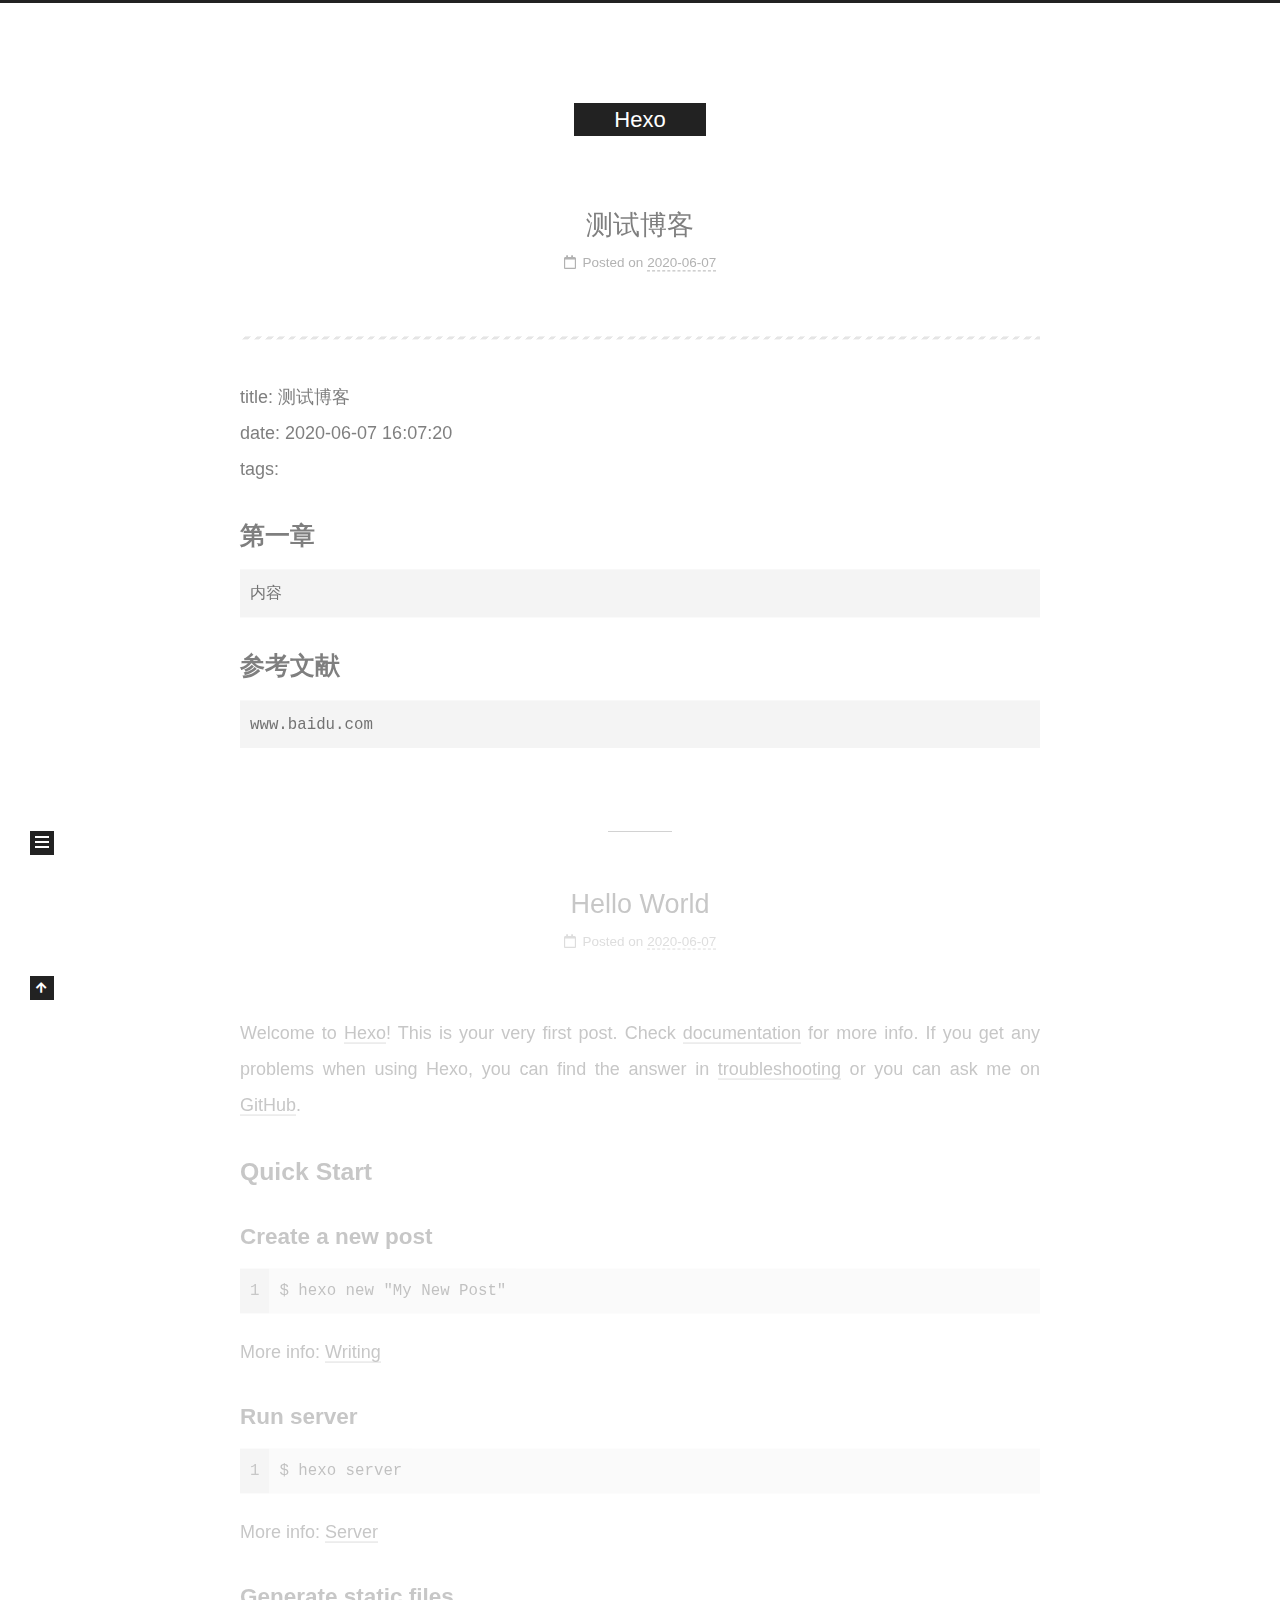
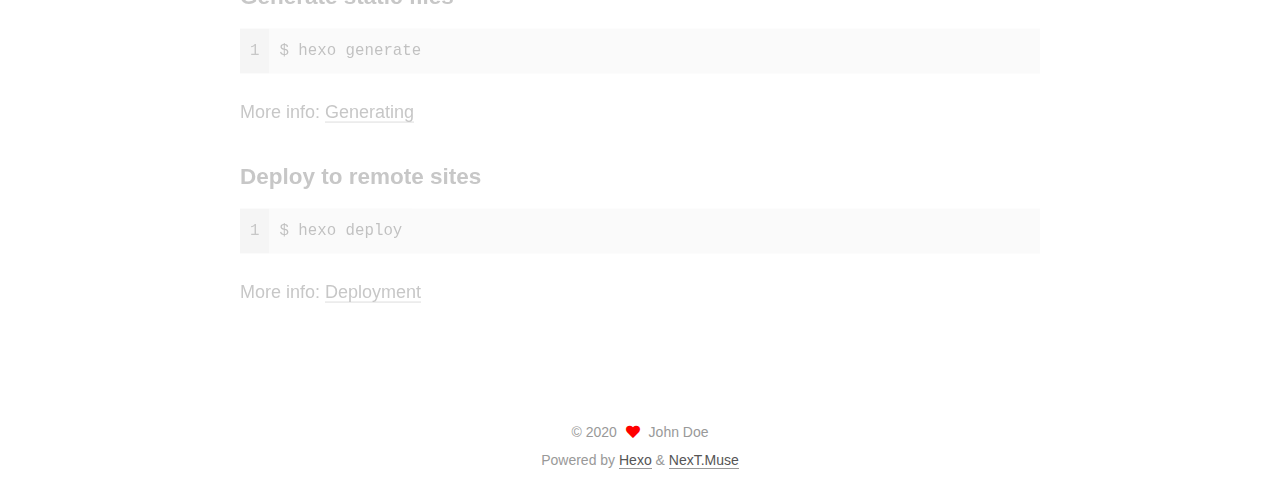
<file: index.html>
<!DOCTYPE html>
<html lang="en">
<head>
  <meta charset="UTF-8">
<meta name="viewport" content="width=device-width, initial-scale=1, maximum-scale=2">
<meta name="theme-color" content="#222">
<meta name="generator" content="Hexo 4.2.1">
  <link rel="apple-touch-icon" sizes="180x180" href="/images/apple-touch-icon-next.png">
  <link rel="icon" type="image/png" sizes="32x32" href="/images/favicon-32x32-next.png">
  <link rel="icon" type="image/png" sizes="16x16" href="/images/favicon-16x16-next.png">
  <link rel="mask-icon" href="/images/logo.svg" color="#222">

<link rel="stylesheet" href="/css/main.css">


<link rel="stylesheet" href="/lib/font-awesome/css/all.min.css">

<script id="hexo-configurations">
    var NexT = window.NexT || {};
    var CONFIG = {"hostname":"yoursite.com","root":"/","scheme":"Muse","version":"8.0.0-rc.3","exturl":false,"sidebar":{"position":"left","display":"post","padding":18,"offset":12,"onmobile":false},"copycode":{"enable":false,"show_result":false,"style":null},"back2top":{"enable":true,"sidebar":false,"scrollpercent":false},"bookmark":{"enable":false,"color":"#222","save":"auto"},"fancybox":false,"mediumzoom":false,"lazyload":false,"pangu":false,"comments":{"style":"tabs","active":null,"storage":true,"lazyload":false,"nav":null},"algolia":{"hits":{"per_page":10},"labels":{"input_placeholder":"Search for Posts","hits_empty":"We didn't find any results for the search: ${query}","hits_stats":"${hits} results found in ${time} ms"}},"localsearch":{"enable":false,"trigger":"auto","top_n_per_article":1,"unescape":false,"preload":false},"motion":{"enable":true,"async":false,"transition":{"post_block":"fadeIn","post_header":"slideDownIn","post_body":"slideDownIn","coll_header":"slideLeftIn","sidebar":"slideUpIn"}}};
  </script>

  <meta property="og:type" content="website">
<meta property="og:title" content="Hexo">
<meta property="og:url" content="http://yoursite.com/index.html">
<meta property="og:site_name" content="Hexo">
<meta property="og:locale" content="en_US">
<meta property="article:author" content="John Doe">
<meta name="twitter:card" content="summary">

<link rel="canonical" href="http://yoursite.com/">


<script id="page-configurations">
  // https://hexo.io/docs/variables.html
  CONFIG.page = {
    sidebar: "",
    isHome : true,
    isPost : false,
    lang   : 'en'
  };
</script>

  <title>Hexo</title>
  






  <noscript>
  <style>
  .use-motion .brand,
  .use-motion .menu-item,
  .sidebar-inner,
  .use-motion .post-block,
  .use-motion .pagination,
  .use-motion .comments,
  .use-motion .post-header,
  .use-motion .post-body,
  .use-motion .collection-header { opacity: initial; }

  .use-motion .site-title,
  .use-motion .site-subtitle {
    opacity: initial;
    top: initial;
  }

  .use-motion .logo-line-before i { left: initial; }
  .use-motion .logo-line-after i { right: initial; }
  </style>
</noscript>

</head>

<body itemscope itemtype="http://schema.org/WebPage">
  <div class="container use-motion">
    <div class="headband"></div>

    <header class="header" itemscope itemtype="http://schema.org/WPHeader">
      <div class="header-inner"><div class="site-brand-container">
  <div class="site-nav-toggle">
    <div class="toggle" aria-label="Toggle navigation bar">
    </div>
  </div>

  <div class="site-meta">

    <a href="/" class="brand" rel="start">
      <span class="logo-line-before"><i></i></span>
      <h1 class="site-title">Hexo</h1>
      <span class="logo-line-after"><i></i></span>
    </a>
  </div>

  <div class="site-nav-right">
    <div class="toggle popup-trigger">
    </div>
  </div>
</div>







</div>
    </header>

    
  <div class="back-to-top">
    <i class="fa fa-arrow-up"></i>
    <span>0%</span>
  </div>


    <main class="main">
      <div class="main-inner">
        <div class="content-wrap">
          

          <div class="content index posts-expand">
            
      
  
  
  <article itemscope itemtype="http://schema.org/Article" class="post-block" lang="en">
    <link itemprop="mainEntityOfPage" href="http://yoursite.com/2020/06/07/%E6%B5%8B%E8%AF%95%E5%8D%9A%E5%AE%A2/">

    <span hidden itemprop="author" itemscope itemtype="http://schema.org/Person">
      <meta itemprop="image" content="/images/avatar.gif">
      <meta itemprop="name" content="John Doe">
      <meta itemprop="description" content="">
    </span>

    <span hidden itemprop="publisher" itemscope itemtype="http://schema.org/Organization">
      <meta itemprop="name" content="Hexo">
    </span>
      <header class="post-header">
        <h2 class="post-title" itemprop="name headline">
          
            <a href="/2020/06/07/%E6%B5%8B%E8%AF%95%E5%8D%9A%E5%AE%A2/" class="post-title-link" itemprop="url">测试博客</a>
        </h2>

        <div class="post-meta">
            <span class="post-meta-item">
              <span class="post-meta-item-icon">
                <i class="far fa-calendar"></i>
              </span>
              <span class="post-meta-item-text">Posted on</span>

              <time title="Created: 2020-06-07 16:13:37" itemprop="dateCreated datePublished" datetime="2020-06-07T16:13:37+08:00">2020-06-07</time>
            </span>

          

        </div>
      </header>

    
    
    
    <div class="post-body" itemprop="articleBody">

      
          <hr>
<p>title: 测试博客<br>date: 2020-06-07 16:07:20<br>tags:</p>
<h2 id="第一章"><a href="#第一章" class="headerlink" title="第一章"></a>第一章</h2><pre><code>内容</code></pre><h2 id="参考文献"><a href="#参考文献" class="headerlink" title="参考文献"></a>参考文献</h2><pre><code>www.baidu.com</code></pre>
      
    </div>

    
    
    
      <footer class="post-footer">
        <div class="post-eof"></div>
      </footer>
  </article>
  
  
  

      
  
  
  <article itemscope itemtype="http://schema.org/Article" class="post-block" lang="en">
    <link itemprop="mainEntityOfPage" href="http://yoursite.com/2020/06/07/hello-world/">

    <span hidden itemprop="author" itemscope itemtype="http://schema.org/Person">
      <meta itemprop="image" content="/images/avatar.gif">
      <meta itemprop="name" content="John Doe">
      <meta itemprop="description" content="">
    </span>

    <span hidden itemprop="publisher" itemscope itemtype="http://schema.org/Organization">
      <meta itemprop="name" content="Hexo">
    </span>
      <header class="post-header">
        <h2 class="post-title" itemprop="name headline">
          
            <a href="/2020/06/07/hello-world/" class="post-title-link" itemprop="url">Hello World</a>
        </h2>

        <div class="post-meta">
            <span class="post-meta-item">
              <span class="post-meta-item-icon">
                <i class="far fa-calendar"></i>
              </span>
              <span class="post-meta-item-text">Posted on</span>

              <time title="Created: 2020-06-07 15:58:55" itemprop="dateCreated datePublished" datetime="2020-06-07T15:58:55+08:00">2020-06-07</time>
            </span>

          

        </div>
      </header>

    
    
    
    <div class="post-body" itemprop="articleBody">

      
          <p>Welcome to <a href="https://hexo.io/" target="_blank" rel="noopener">Hexo</a>! This is your very first post. Check <a href="https://hexo.io/docs/" target="_blank" rel="noopener">documentation</a> for more info. If you get any problems when using Hexo, you can find the answer in <a href="https://hexo.io/docs/troubleshooting.html" target="_blank" rel="noopener">troubleshooting</a> or you can ask me on <a href="https://github.com/hexojs/hexo/issues" target="_blank" rel="noopener">GitHub</a>.</p>
<h2 id="Quick-Start"><a href="#Quick-Start" class="headerlink" title="Quick Start"></a>Quick Start</h2><h3 id="Create-a-new-post"><a href="#Create-a-new-post" class="headerlink" title="Create a new post"></a>Create a new post</h3><figure class="highlight bash"><table><tr><td class="gutter"><pre><span class="line">1</span><br></pre></td><td class="code"><pre><span class="line">$ hexo new <span class="string">"My New Post"</span></span><br></pre></td></tr></table></figure>

<p>More info: <a href="https://hexo.io/docs/writing.html" target="_blank" rel="noopener">Writing</a></p>
<h3 id="Run-server"><a href="#Run-server" class="headerlink" title="Run server"></a>Run server</h3><figure class="highlight bash"><table><tr><td class="gutter"><pre><span class="line">1</span><br></pre></td><td class="code"><pre><span class="line">$ hexo server</span><br></pre></td></tr></table></figure>

<p>More info: <a href="https://hexo.io/docs/server.html" target="_blank" rel="noopener">Server</a></p>
<h3 id="Generate-static-files"><a href="#Generate-static-files" class="headerlink" title="Generate static files"></a>Generate static files</h3><figure class="highlight bash"><table><tr><td class="gutter"><pre><span class="line">1</span><br></pre></td><td class="code"><pre><span class="line">$ hexo generate</span><br></pre></td></tr></table></figure>

<p>More info: <a href="https://hexo.io/docs/generating.html" target="_blank" rel="noopener">Generating</a></p>
<h3 id="Deploy-to-remote-sites"><a href="#Deploy-to-remote-sites" class="headerlink" title="Deploy to remote sites"></a>Deploy to remote sites</h3><figure class="highlight bash"><table><tr><td class="gutter"><pre><span class="line">1</span><br></pre></td><td class="code"><pre><span class="line">$ hexo deploy</span><br></pre></td></tr></table></figure>

<p>More info: <a href="https://hexo.io/docs/one-command-deployment.html" target="_blank" rel="noopener">Deployment</a></p>

      
    </div>

    
    
    
      <footer class="post-footer">
        <div class="post-eof"></div>
      </footer>
  </article>
  
  
  


  



          </div>
          

<script>
  window.addEventListener('tabs:register', () => {
    let { activeClass } = CONFIG.comments;
    if (CONFIG.comments.storage) {
      activeClass = localStorage.getItem('comments_active') || activeClass;
    }
    if (activeClass) {
      let activeTab = document.querySelector(`a[href="#comment-${activeClass}"]`);
      if (activeTab) {
        activeTab.click();
      }
    }
  });
  if (CONFIG.comments.storage) {
    window.addEventListener('tabs:click', event => {
      if (!event.target.matches('.tabs-comment .tab-content .tab-pane')) return;
      let commentClass = event.target.classList[1];
      localStorage.setItem('comments_active', commentClass);
    });
  }
</script>

        </div>
          
  
  <div class="toggle sidebar-toggle">
    <span class="toggle-line toggle-line-first"></span>
    <span class="toggle-line toggle-line-middle"></span>
    <span class="toggle-line toggle-line-last"></span>
  </div>

  <aside class="sidebar">
    <div class="sidebar-inner">

      <ul class="sidebar-nav motion-element">
        <li class="sidebar-nav-toc">
          Table of Contents
        </li>
        <li class="sidebar-nav-overview">
          Overview
        </li>
      </ul>

      <!--noindex-->
      <div class="post-toc-wrap sidebar-panel">
      </div>
      <!--/noindex-->

      <div class="site-overview-wrap sidebar-panel">
        <div class="site-author motion-element" itemprop="author" itemscope itemtype="http://schema.org/Person">
  <p class="site-author-name" itemprop="name">John Doe</p>
  <div class="site-description" itemprop="description"></div>
</div>
<div class="site-state-wrap motion-element">
  <nav class="site-state">
      <div class="site-state-item site-state-posts">
          <a href="/archives">
          <span class="site-state-item-count">2</span>
          <span class="site-state-item-name">posts</span>
        </a>
      </div>
  </nav>
</div>



      </div>

    </div>
  </aside>
  <div id="sidebar-dimmer"></div>


      </div>
    </main>

    <footer class="footer">
      <div class="footer-inner">
        

        

<div class="copyright">
  
  &copy; 
  <span itemprop="copyrightYear">2020</span>
  <span class="with-love">
    <i class="fa fa-heart"></i>
  </span>
  <span class="author" itemprop="copyrightHolder">John Doe</span>
</div>
  <div class="powered-by">Powered by <a href="https://hexo.io/" class="theme-link" rel="noopener" target="_blank">Hexo</a> & <a href="https://theme-next.js.org/muse/" class="theme-link" rel="noopener" target="_blank">NexT.Muse</a>
  </div>

        








      </div>
    </footer>
  </div>

  
  <script src="/lib/anime.min.js"></script>
  <script src="/lib/velocity/velocity.min.js"></script>
  <script src="/lib/velocity/velocity.ui.min.js"></script>

<script src="/js/utils.js"></script>

<script src="/js/motion.js"></script>


<script src="/js/schemes/muse.js"></script>


<script src="/js/next-boot.js"></script>




  















  

  

</body>
</html>
</file>
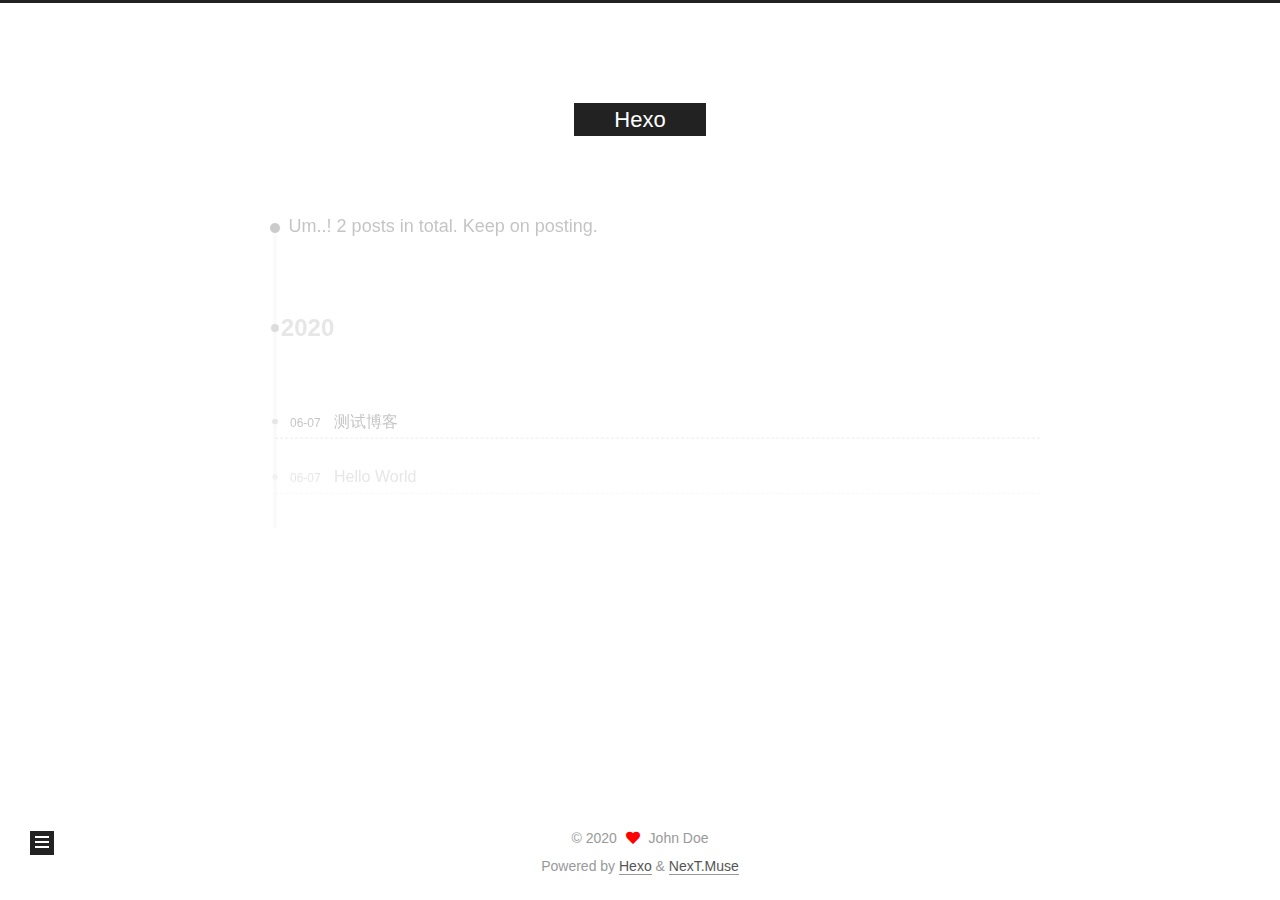
<file: archives/index.html>
<!DOCTYPE html>
<html lang="en">
<head>
  <meta charset="UTF-8">
<meta name="viewport" content="width=device-width, initial-scale=1, maximum-scale=2">
<meta name="theme-color" content="#222">
<meta name="generator" content="Hexo 4.2.1">
  <link rel="apple-touch-icon" sizes="180x180" href="/images/apple-touch-icon-next.png">
  <link rel="icon" type="image/png" sizes="32x32" href="/images/favicon-32x32-next.png">
  <link rel="icon" type="image/png" sizes="16x16" href="/images/favicon-16x16-next.png">
  <link rel="mask-icon" href="/images/logo.svg" color="#222">

<link rel="stylesheet" href="/css/main.css">


<link rel="stylesheet" href="/lib/font-awesome/css/all.min.css">

<script id="hexo-configurations">
    var NexT = window.NexT || {};
    var CONFIG = {"hostname":"yoursite.com","root":"/","scheme":"Muse","version":"8.0.0-rc.3","exturl":false,"sidebar":{"position":"left","display":"post","padding":18,"offset":12,"onmobile":false},"copycode":{"enable":false,"show_result":false,"style":null},"back2top":{"enable":true,"sidebar":false,"scrollpercent":false},"bookmark":{"enable":false,"color":"#222","save":"auto"},"fancybox":false,"mediumzoom":false,"lazyload":false,"pangu":false,"comments":{"style":"tabs","active":null,"storage":true,"lazyload":false,"nav":null},"algolia":{"hits":{"per_page":10},"labels":{"input_placeholder":"Search for Posts","hits_empty":"We didn't find any results for the search: ${query}","hits_stats":"${hits} results found in ${time} ms"}},"localsearch":{"enable":false,"trigger":"auto","top_n_per_article":1,"unescape":false,"preload":false},"motion":{"enable":true,"async":false,"transition":{"post_block":"fadeIn","post_header":"slideDownIn","post_body":"slideDownIn","coll_header":"slideLeftIn","sidebar":"slideUpIn"}}};
  </script>

  <meta property="og:type" content="website">
<meta property="og:title" content="Hexo">
<meta property="og:url" content="http://yoursite.com/archives/index.html">
<meta property="og:site_name" content="Hexo">
<meta property="og:locale" content="en_US">
<meta property="article:author" content="John Doe">
<meta name="twitter:card" content="summary">

<link rel="canonical" href="http://yoursite.com/archives/">


<script id="page-configurations">
  // https://hexo.io/docs/variables.html
  CONFIG.page = {
    sidebar: "",
    isHome : false,
    isPost : false,
    lang   : 'en'
  };
</script>

  <title>Archive | Hexo</title>
  






  <noscript>
  <style>
  .use-motion .brand,
  .use-motion .menu-item,
  .sidebar-inner,
  .use-motion .post-block,
  .use-motion .pagination,
  .use-motion .comments,
  .use-motion .post-header,
  .use-motion .post-body,
  .use-motion .collection-header { opacity: initial; }

  .use-motion .site-title,
  .use-motion .site-subtitle {
    opacity: initial;
    top: initial;
  }

  .use-motion .logo-line-before i { left: initial; }
  .use-motion .logo-line-after i { right: initial; }
  </style>
</noscript>

</head>

<body itemscope itemtype="http://schema.org/WebPage">
  <div class="container use-motion">
    <div class="headband"></div>

    <header class="header" itemscope itemtype="http://schema.org/WPHeader">
      <div class="header-inner"><div class="site-brand-container">
  <div class="site-nav-toggle">
    <div class="toggle" aria-label="Toggle navigation bar">
    </div>
  </div>

  <div class="site-meta">

    <a href="/" class="brand" rel="start">
      <span class="logo-line-before"><i></i></span>
      <h1 class="site-title">Hexo</h1>
      <span class="logo-line-after"><i></i></span>
    </a>
  </div>

  <div class="site-nav-right">
    <div class="toggle popup-trigger">
    </div>
  </div>
</div>







</div>
    </header>

    
  <div class="back-to-top">
    <i class="fa fa-arrow-up"></i>
    <span>0%</span>
  </div>


    <main class="main">
      <div class="main-inner">
        <div class="content-wrap">
          

          <div class="content archive">
            

  
  
  
  <div class="post-block">
    <div class="posts-collapse">
      <div class="collection-title">
        <span class="collection-header">Um..! 2 posts in total. Keep on posting.</span>
      </div>

      
    <div class="collection-year">
      <span class="collection-header">2020</span>
    </div>

  <article itemscope itemtype="http://schema.org/Article">
    <header class="post-header">

      <div class="post-meta">
        <time itemprop="dateCreated"
              datetime="2020-06-07T16:13:37+08:00"
              content="2020-06-07">
          06-07
        </time>
      </div>

      <div class="post-title">
          <a class="post-title-link" href="/2020/06/07/%E6%B5%8B%E8%AF%95%E5%8D%9A%E5%AE%A2/" itemprop="url">
            <span itemprop="name">测试博客</span>
          </a>
      </div>

    </header>
  </article>

  <article itemscope itemtype="http://schema.org/Article">
    <header class="post-header">

      <div class="post-meta">
        <time itemprop="dateCreated"
              datetime="2020-06-07T15:58:55+08:00"
              content="2020-06-07">
          06-07
        </time>
      </div>

      <div class="post-title">
          <a class="post-title-link" href="/2020/06/07/hello-world/" itemprop="url">
            <span itemprop="name">Hello World</span>
          </a>
      </div>

    </header>
  </article>


    </div>
  </div>
  
  
  

  



          </div>
          

<script>
  window.addEventListener('tabs:register', () => {
    let { activeClass } = CONFIG.comments;
    if (CONFIG.comments.storage) {
      activeClass = localStorage.getItem('comments_active') || activeClass;
    }
    if (activeClass) {
      let activeTab = document.querySelector(`a[href="#comment-${activeClass}"]`);
      if (activeTab) {
        activeTab.click();
      }
    }
  });
  if (CONFIG.comments.storage) {
    window.addEventListener('tabs:click', event => {
      if (!event.target.matches('.tabs-comment .tab-content .tab-pane')) return;
      let commentClass = event.target.classList[1];
      localStorage.setItem('comments_active', commentClass);
    });
  }
</script>

        </div>
          
  
  <div class="toggle sidebar-toggle">
    <span class="toggle-line toggle-line-first"></span>
    <span class="toggle-line toggle-line-middle"></span>
    <span class="toggle-line toggle-line-last"></span>
  </div>

  <aside class="sidebar">
    <div class="sidebar-inner">

      <ul class="sidebar-nav motion-element">
        <li class="sidebar-nav-toc">
          Table of Contents
        </li>
        <li class="sidebar-nav-overview">
          Overview
        </li>
      </ul>

      <!--noindex-->
      <div class="post-toc-wrap sidebar-panel">
      </div>
      <!--/noindex-->

      <div class="site-overview-wrap sidebar-panel">
        <div class="site-author motion-element" itemprop="author" itemscope itemtype="http://schema.org/Person">
  <p class="site-author-name" itemprop="name">John Doe</p>
  <div class="site-description" itemprop="description"></div>
</div>
<div class="site-state-wrap motion-element">
  <nav class="site-state">
      <div class="site-state-item site-state-posts">
          <a href="/archives">
          <span class="site-state-item-count">2</span>
          <span class="site-state-item-name">posts</span>
        </a>
      </div>
  </nav>
</div>



      </div>

    </div>
  </aside>
  <div id="sidebar-dimmer"></div>


      </div>
    </main>

    <footer class="footer">
      <div class="footer-inner">
        

        

<div class="copyright">
  
  &copy; 
  <span itemprop="copyrightYear">2020</span>
  <span class="with-love">
    <i class="fa fa-heart"></i>
  </span>
  <span class="author" itemprop="copyrightHolder">John Doe</span>
</div>
  <div class="powered-by">Powered by <a href="https://hexo.io/" class="theme-link" rel="noopener" target="_blank">Hexo</a> & <a href="https://theme-next.js.org/muse/" class="theme-link" rel="noopener" target="_blank">NexT.Muse</a>
  </div>

        








      </div>
    </footer>
  </div>

  
  <script src="/lib/anime.min.js"></script>
  <script src="/lib/velocity/velocity.min.js"></script>
  <script src="/lib/velocity/velocity.ui.min.js"></script>

<script src="/js/utils.js"></script>

<script src="/js/motion.js"></script>


<script src="/js/schemes/muse.js"></script>


<script src="/js/next-boot.js"></script>




  















  

  

</body>
</html>
</file>
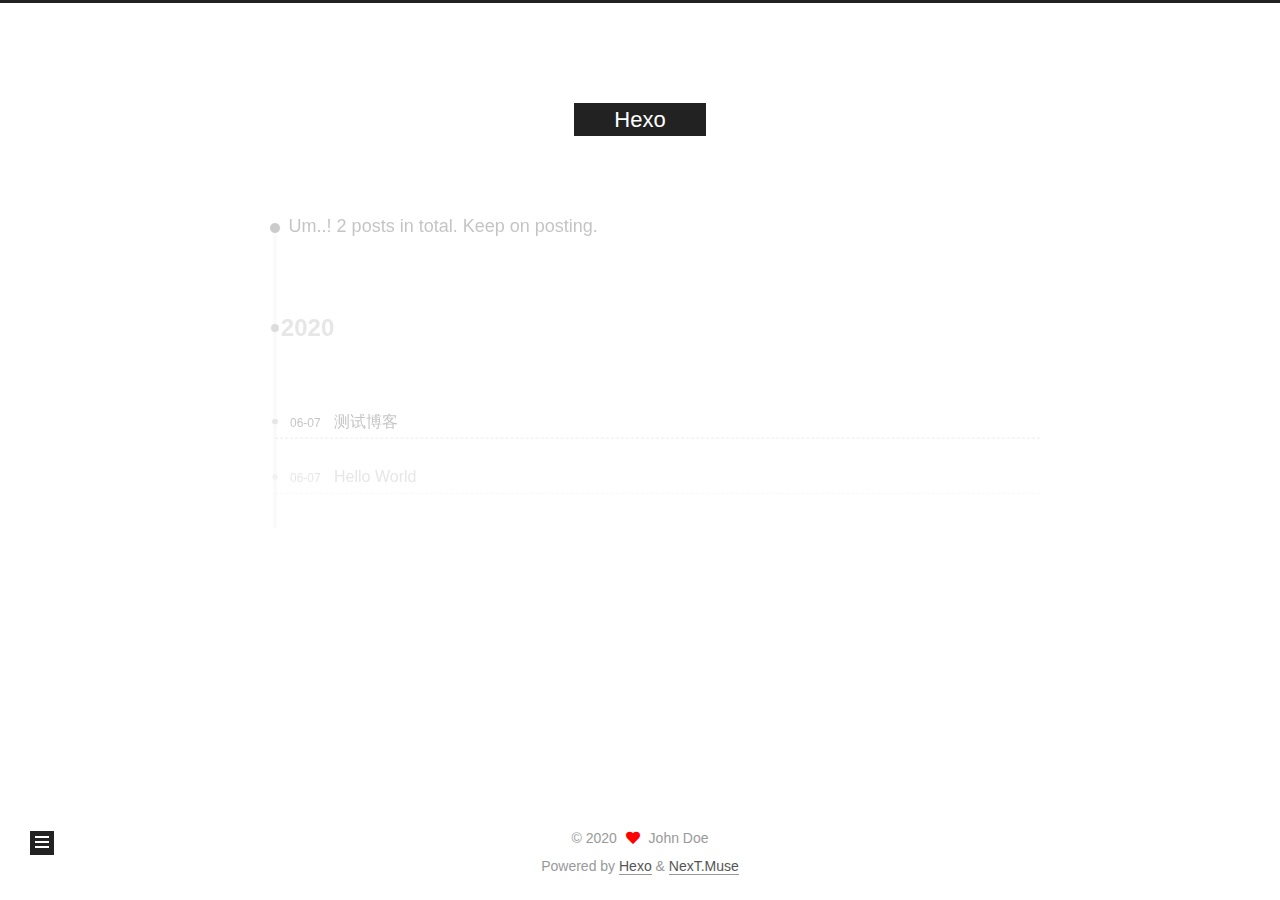
<file: archives/2020/index.html>
<!DOCTYPE html>
<html lang="en">
<head>
  <meta charset="UTF-8">
<meta name="viewport" content="width=device-width, initial-scale=1, maximum-scale=2">
<meta name="theme-color" content="#222">
<meta name="generator" content="Hexo 4.2.1">
  <link rel="apple-touch-icon" sizes="180x180" href="/images/apple-touch-icon-next.png">
  <link rel="icon" type="image/png" sizes="32x32" href="/images/favicon-32x32-next.png">
  <link rel="icon" type="image/png" sizes="16x16" href="/images/favicon-16x16-next.png">
  <link rel="mask-icon" href="/images/logo.svg" color="#222">

<link rel="stylesheet" href="/css/main.css">


<link rel="stylesheet" href="/lib/font-awesome/css/all.min.css">

<script id="hexo-configurations">
    var NexT = window.NexT || {};
    var CONFIG = {"hostname":"yoursite.com","root":"/","scheme":"Muse","version":"8.0.0-rc.3","exturl":false,"sidebar":{"position":"left","display":"post","padding":18,"offset":12,"onmobile":false},"copycode":{"enable":false,"show_result":false,"style":null},"back2top":{"enable":true,"sidebar":false,"scrollpercent":false},"bookmark":{"enable":false,"color":"#222","save":"auto"},"fancybox":false,"mediumzoom":false,"lazyload":false,"pangu":false,"comments":{"style":"tabs","active":null,"storage":true,"lazyload":false,"nav":null},"algolia":{"hits":{"per_page":10},"labels":{"input_placeholder":"Search for Posts","hits_empty":"We didn't find any results for the search: ${query}","hits_stats":"${hits} results found in ${time} ms"}},"localsearch":{"enable":false,"trigger":"auto","top_n_per_article":1,"unescape":false,"preload":false},"motion":{"enable":true,"async":false,"transition":{"post_block":"fadeIn","post_header":"slideDownIn","post_body":"slideDownIn","coll_header":"slideLeftIn","sidebar":"slideUpIn"}}};
  </script>

  <meta property="og:type" content="website">
<meta property="og:title" content="Hexo">
<meta property="og:url" content="http://yoursite.com/archives/2020/index.html">
<meta property="og:site_name" content="Hexo">
<meta property="og:locale" content="en_US">
<meta property="article:author" content="John Doe">
<meta name="twitter:card" content="summary">

<link rel="canonical" href="http://yoursite.com/archives/2020/">


<script id="page-configurations">
  // https://hexo.io/docs/variables.html
  CONFIG.page = {
    sidebar: "",
    isHome : false,
    isPost : false,
    lang   : 'en'
  };
</script>

  <title>Archive | Hexo</title>
  






  <noscript>
  <style>
  .use-motion .brand,
  .use-motion .menu-item,
  .sidebar-inner,
  .use-motion .post-block,
  .use-motion .pagination,
  .use-motion .comments,
  .use-motion .post-header,
  .use-motion .post-body,
  .use-motion .collection-header { opacity: initial; }

  .use-motion .site-title,
  .use-motion .site-subtitle {
    opacity: initial;
    top: initial;
  }

  .use-motion .logo-line-before i { left: initial; }
  .use-motion .logo-line-after i { right: initial; }
  </style>
</noscript>

</head>

<body itemscope itemtype="http://schema.org/WebPage">
  <div class="container use-motion">
    <div class="headband"></div>

    <header class="header" itemscope itemtype="http://schema.org/WPHeader">
      <div class="header-inner"><div class="site-brand-container">
  <div class="site-nav-toggle">
    <div class="toggle" aria-label="Toggle navigation bar">
    </div>
  </div>

  <div class="site-meta">

    <a href="/" class="brand" rel="start">
      <span class="logo-line-before"><i></i></span>
      <h1 class="site-title">Hexo</h1>
      <span class="logo-line-after"><i></i></span>
    </a>
  </div>

  <div class="site-nav-right">
    <div class="toggle popup-trigger">
    </div>
  </div>
</div>







</div>
    </header>

    
  <div class="back-to-top">
    <i class="fa fa-arrow-up"></i>
    <span>0%</span>
  </div>


    <main class="main">
      <div class="main-inner">
        <div class="content-wrap">
          

          <div class="content archive">
            

  
  
  
  <div class="post-block">
    <div class="posts-collapse">
      <div class="collection-title">
        <span class="collection-header">Um..! 2 posts in total. Keep on posting.</span>
      </div>

      
    <div class="collection-year">
      <span class="collection-header">2020</span>
    </div>

  <article itemscope itemtype="http://schema.org/Article">
    <header class="post-header">

      <div class="post-meta">
        <time itemprop="dateCreated"
              datetime="2020-06-07T16:13:37+08:00"
              content="2020-06-07">
          06-07
        </time>
      </div>

      <div class="post-title">
          <a class="post-title-link" href="/2020/06/07/%E6%B5%8B%E8%AF%95%E5%8D%9A%E5%AE%A2/" itemprop="url">
            <span itemprop="name">测试博客</span>
          </a>
      </div>

    </header>
  </article>

  <article itemscope itemtype="http://schema.org/Article">
    <header class="post-header">

      <div class="post-meta">
        <time itemprop="dateCreated"
              datetime="2020-06-07T15:58:55+08:00"
              content="2020-06-07">
          06-07
        </time>
      </div>

      <div class="post-title">
          <a class="post-title-link" href="/2020/06/07/hello-world/" itemprop="url">
            <span itemprop="name">Hello World</span>
          </a>
      </div>

    </header>
  </article>


    </div>
  </div>
  
  
  

  



          </div>
          

<script>
  window.addEventListener('tabs:register', () => {
    let { activeClass } = CONFIG.comments;
    if (CONFIG.comments.storage) {
      activeClass = localStorage.getItem('comments_active') || activeClass;
    }
    if (activeClass) {
      let activeTab = document.querySelector(`a[href="#comment-${activeClass}"]`);
      if (activeTab) {
        activeTab.click();
      }
    }
  });
  if (CONFIG.comments.storage) {
    window.addEventListener('tabs:click', event => {
      if (!event.target.matches('.tabs-comment .tab-content .tab-pane')) return;
      let commentClass = event.target.classList[1];
      localStorage.setItem('comments_active', commentClass);
    });
  }
</script>

        </div>
          
  
  <div class="toggle sidebar-toggle">
    <span class="toggle-line toggle-line-first"></span>
    <span class="toggle-line toggle-line-middle"></span>
    <span class="toggle-line toggle-line-last"></span>
  </div>

  <aside class="sidebar">
    <div class="sidebar-inner">

      <ul class="sidebar-nav motion-element">
        <li class="sidebar-nav-toc">
          Table of Contents
        </li>
        <li class="sidebar-nav-overview">
          Overview
        </li>
      </ul>

      <!--noindex-->
      <div class="post-toc-wrap sidebar-panel">
      </div>
      <!--/noindex-->

      <div class="site-overview-wrap sidebar-panel">
        <div class="site-author motion-element" itemprop="author" itemscope itemtype="http://schema.org/Person">
  <p class="site-author-name" itemprop="name">John Doe</p>
  <div class="site-description" itemprop="description"></div>
</div>
<div class="site-state-wrap motion-element">
  <nav class="site-state">
      <div class="site-state-item site-state-posts">
          <a href="/archives">
          <span class="site-state-item-count">2</span>
          <span class="site-state-item-name">posts</span>
        </a>
      </div>
  </nav>
</div>



      </div>

    </div>
  </aside>
  <div id="sidebar-dimmer"></div>


      </div>
    </main>

    <footer class="footer">
      <div class="footer-inner">
        

        

<div class="copyright">
  
  &copy; 
  <span itemprop="copyrightYear">2020</span>
  <span class="with-love">
    <i class="fa fa-heart"></i>
  </span>
  <span class="author" itemprop="copyrightHolder">John Doe</span>
</div>
  <div class="powered-by">Powered by <a href="https://hexo.io/" class="theme-link" rel="noopener" target="_blank">Hexo</a> & <a href="https://theme-next.js.org/muse/" class="theme-link" rel="noopener" target="_blank">NexT.Muse</a>
  </div>

        








      </div>
    </footer>
  </div>

  
  <script src="/lib/anime.min.js"></script>
  <script src="/lib/velocity/velocity.min.js"></script>
  <script src="/lib/velocity/velocity.ui.min.js"></script>

<script src="/js/utils.js"></script>

<script src="/js/motion.js"></script>


<script src="/js/schemes/muse.js"></script>


<script src="/js/next-boot.js"></script>




  















  

  

</body>
</html>
</file>
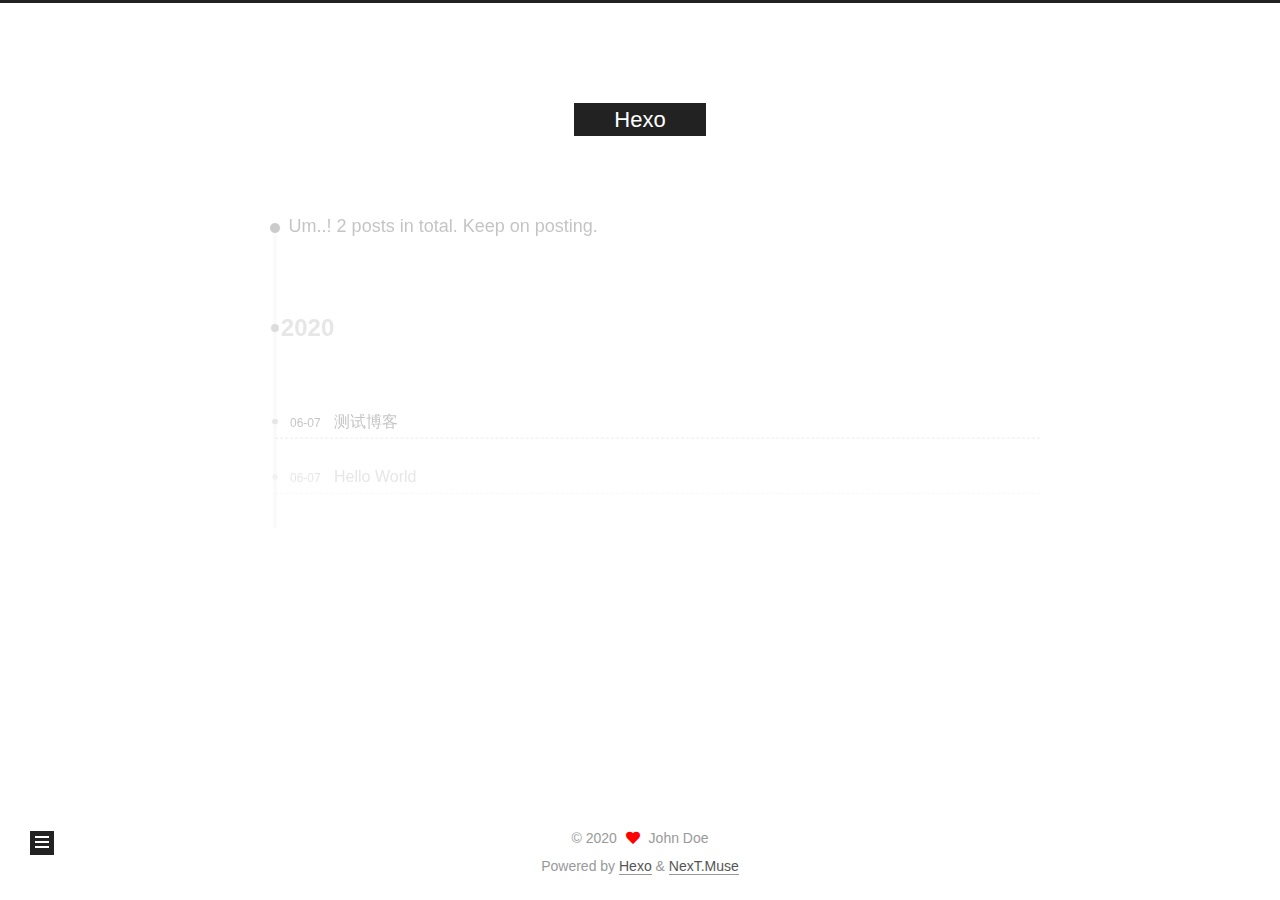
<file: archives/2020/06/index.html>
<!DOCTYPE html>
<html lang="en">
<head>
  <meta charset="UTF-8">
<meta name="viewport" content="width=device-width, initial-scale=1, maximum-scale=2">
<meta name="theme-color" content="#222">
<meta name="generator" content="Hexo 4.2.1">
  <link rel="apple-touch-icon" sizes="180x180" href="/images/apple-touch-icon-next.png">
  <link rel="icon" type="image/png" sizes="32x32" href="/images/favicon-32x32-next.png">
  <link rel="icon" type="image/png" sizes="16x16" href="/images/favicon-16x16-next.png">
  <link rel="mask-icon" href="/images/logo.svg" color="#222">

<link rel="stylesheet" href="/css/main.css">


<link rel="stylesheet" href="/lib/font-awesome/css/all.min.css">

<script id="hexo-configurations">
    var NexT = window.NexT || {};
    var CONFIG = {"hostname":"yoursite.com","root":"/","scheme":"Muse","version":"8.0.0-rc.3","exturl":false,"sidebar":{"position":"left","display":"post","padding":18,"offset":12,"onmobile":false},"copycode":{"enable":false,"show_result":false,"style":null},"back2top":{"enable":true,"sidebar":false,"scrollpercent":false},"bookmark":{"enable":false,"color":"#222","save":"auto"},"fancybox":false,"mediumzoom":false,"lazyload":false,"pangu":false,"comments":{"style":"tabs","active":null,"storage":true,"lazyload":false,"nav":null},"algolia":{"hits":{"per_page":10},"labels":{"input_placeholder":"Search for Posts","hits_empty":"We didn't find any results for the search: ${query}","hits_stats":"${hits} results found in ${time} ms"}},"localsearch":{"enable":false,"trigger":"auto","top_n_per_article":1,"unescape":false,"preload":false},"motion":{"enable":true,"async":false,"transition":{"post_block":"fadeIn","post_header":"slideDownIn","post_body":"slideDownIn","coll_header":"slideLeftIn","sidebar":"slideUpIn"}}};
  </script>

  <meta property="og:type" content="website">
<meta property="og:title" content="Hexo">
<meta property="og:url" content="http://yoursite.com/archives/2020/06/index.html">
<meta property="og:site_name" content="Hexo">
<meta property="og:locale" content="en_US">
<meta property="article:author" content="John Doe">
<meta name="twitter:card" content="summary">

<link rel="canonical" href="http://yoursite.com/archives/2020/06/">


<script id="page-configurations">
  // https://hexo.io/docs/variables.html
  CONFIG.page = {
    sidebar: "",
    isHome : false,
    isPost : false,
    lang   : 'en'
  };
</script>

  <title>Archive | Hexo</title>
  






  <noscript>
  <style>
  .use-motion .brand,
  .use-motion .menu-item,
  .sidebar-inner,
  .use-motion .post-block,
  .use-motion .pagination,
  .use-motion .comments,
  .use-motion .post-header,
  .use-motion .post-body,
  .use-motion .collection-header { opacity: initial; }

  .use-motion .site-title,
  .use-motion .site-subtitle {
    opacity: initial;
    top: initial;
  }

  .use-motion .logo-line-before i { left: initial; }
  .use-motion .logo-line-after i { right: initial; }
  </style>
</noscript>

</head>

<body itemscope itemtype="http://schema.org/WebPage">
  <div class="container use-motion">
    <div class="headband"></div>

    <header class="header" itemscope itemtype="http://schema.org/WPHeader">
      <div class="header-inner"><div class="site-brand-container">
  <div class="site-nav-toggle">
    <div class="toggle" aria-label="Toggle navigation bar">
    </div>
  </div>

  <div class="site-meta">

    <a href="/" class="brand" rel="start">
      <span class="logo-line-before"><i></i></span>
      <h1 class="site-title">Hexo</h1>
      <span class="logo-line-after"><i></i></span>
    </a>
  </div>

  <div class="site-nav-right">
    <div class="toggle popup-trigger">
    </div>
  </div>
</div>







</div>
    </header>

    
  <div class="back-to-top">
    <i class="fa fa-arrow-up"></i>
    <span>0%</span>
  </div>


    <main class="main">
      <div class="main-inner">
        <div class="content-wrap">
          

          <div class="content archive">
            

  
  
  
  <div class="post-block">
    <div class="posts-collapse">
      <div class="collection-title">
        <span class="collection-header">Um..! 2 posts in total. Keep on posting.</span>
      </div>

      
    <div class="collection-year">
      <span class="collection-header">2020</span>
    </div>

  <article itemscope itemtype="http://schema.org/Article">
    <header class="post-header">

      <div class="post-meta">
        <time itemprop="dateCreated"
              datetime="2020-06-07T16:13:37+08:00"
              content="2020-06-07">
          06-07
        </time>
      </div>

      <div class="post-title">
          <a class="post-title-link" href="/2020/06/07/%E6%B5%8B%E8%AF%95%E5%8D%9A%E5%AE%A2/" itemprop="url">
            <span itemprop="name">测试博客</span>
          </a>
      </div>

    </header>
  </article>

  <article itemscope itemtype="http://schema.org/Article">
    <header class="post-header">

      <div class="post-meta">
        <time itemprop="dateCreated"
              datetime="2020-06-07T15:58:55+08:00"
              content="2020-06-07">
          06-07
        </time>
      </div>

      <div class="post-title">
          <a class="post-title-link" href="/2020/06/07/hello-world/" itemprop="url">
            <span itemprop="name">Hello World</span>
          </a>
      </div>

    </header>
  </article>


    </div>
  </div>
  
  
  

  



          </div>
          

<script>
  window.addEventListener('tabs:register', () => {
    let { activeClass } = CONFIG.comments;
    if (CONFIG.comments.storage) {
      activeClass = localStorage.getItem('comments_active') || activeClass;
    }
    if (activeClass) {
      let activeTab = document.querySelector(`a[href="#comment-${activeClass}"]`);
      if (activeTab) {
        activeTab.click();
      }
    }
  });
  if (CONFIG.comments.storage) {
    window.addEventListener('tabs:click', event => {
      if (!event.target.matches('.tabs-comment .tab-content .tab-pane')) return;
      let commentClass = event.target.classList[1];
      localStorage.setItem('comments_active', commentClass);
    });
  }
</script>

        </div>
          
  
  <div class="toggle sidebar-toggle">
    <span class="toggle-line toggle-line-first"></span>
    <span class="toggle-line toggle-line-middle"></span>
    <span class="toggle-line toggle-line-last"></span>
  </div>

  <aside class="sidebar">
    <div class="sidebar-inner">

      <ul class="sidebar-nav motion-element">
        <li class="sidebar-nav-toc">
          Table of Contents
        </li>
        <li class="sidebar-nav-overview">
          Overview
        </li>
      </ul>

      <!--noindex-->
      <div class="post-toc-wrap sidebar-panel">
      </div>
      <!--/noindex-->

      <div class="site-overview-wrap sidebar-panel">
        <div class="site-author motion-element" itemprop="author" itemscope itemtype="http://schema.org/Person">
  <p class="site-author-name" itemprop="name">John Doe</p>
  <div class="site-description" itemprop="description"></div>
</div>
<div class="site-state-wrap motion-element">
  <nav class="site-state">
      <div class="site-state-item site-state-posts">
          <a href="/archives">
          <span class="site-state-item-count">2</span>
          <span class="site-state-item-name">posts</span>
        </a>
      </div>
  </nav>
</div>



      </div>

    </div>
  </aside>
  <div id="sidebar-dimmer"></div>


      </div>
    </main>

    <footer class="footer">
      <div class="footer-inner">
        

        

<div class="copyright">
  
  &copy; 
  <span itemprop="copyrightYear">2020</span>
  <span class="with-love">
    <i class="fa fa-heart"></i>
  </span>
  <span class="author" itemprop="copyrightHolder">John Doe</span>
</div>
  <div class="powered-by">Powered by <a href="https://hexo.io/" class="theme-link" rel="noopener" target="_blank">Hexo</a> & <a href="https://theme-next.js.org/muse/" class="theme-link" rel="noopener" target="_blank">NexT.Muse</a>
  </div>

        








      </div>
    </footer>
  </div>

  
  <script src="/lib/anime.min.js"></script>
  <script src="/lib/velocity/velocity.min.js"></script>
  <script src="/lib/velocity/velocity.ui.min.js"></script>

<script src="/js/utils.js"></script>

<script src="/js/motion.js"></script>


<script src="/js/schemes/muse.js"></script>


<script src="/js/next-boot.js"></script>




  















  

  

</body>
</html>
</file>
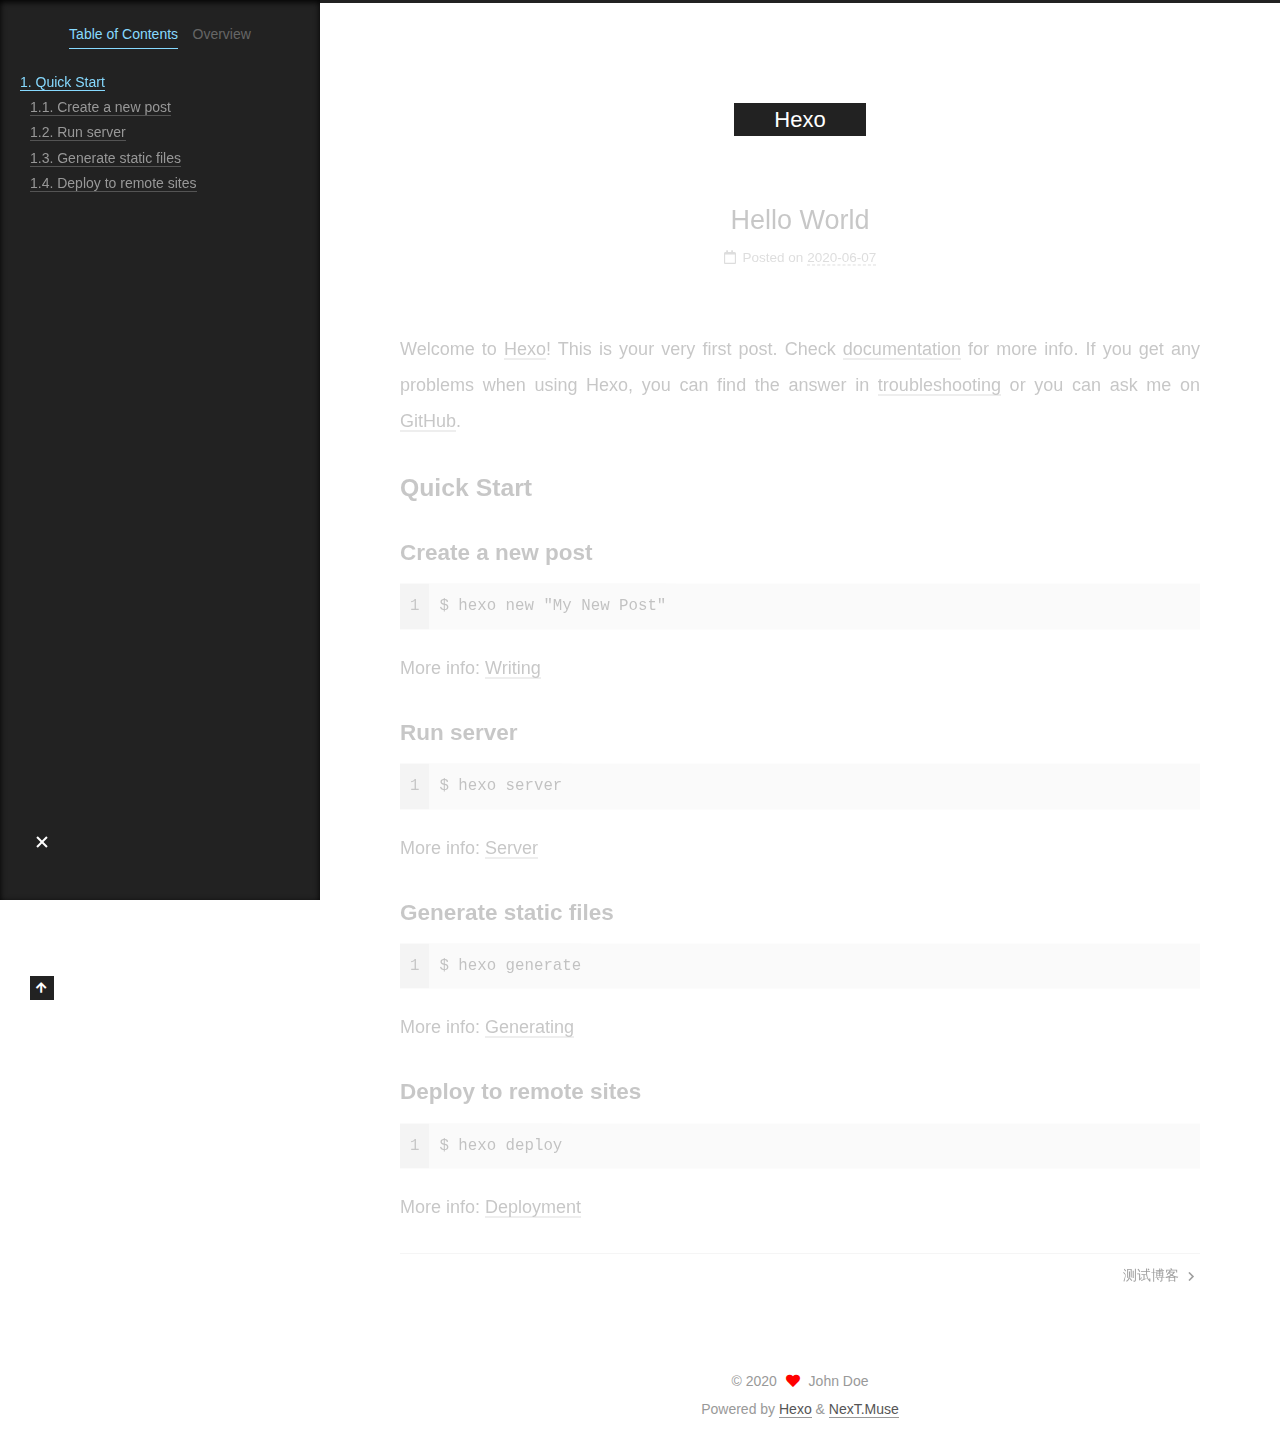
<file: 2020/06/07/hello-world/index.html>
<!DOCTYPE html>
<html lang="en">
<head>
  <meta charset="UTF-8">
<meta name="viewport" content="width=device-width, initial-scale=1, maximum-scale=2">
<meta name="theme-color" content="#222">
<meta name="generator" content="Hexo 4.2.1">
  <link rel="apple-touch-icon" sizes="180x180" href="/images/apple-touch-icon-next.png">
  <link rel="icon" type="image/png" sizes="32x32" href="/images/favicon-32x32-next.png">
  <link rel="icon" type="image/png" sizes="16x16" href="/images/favicon-16x16-next.png">
  <link rel="mask-icon" href="/images/logo.svg" color="#222">

<link rel="stylesheet" href="/css/main.css">


<link rel="stylesheet" href="/lib/font-awesome/css/all.min.css">

<script id="hexo-configurations">
    var NexT = window.NexT || {};
    var CONFIG = {"hostname":"yoursite.com","root":"/","scheme":"Muse","version":"8.0.0-rc.3","exturl":false,"sidebar":{"position":"left","display":"post","padding":18,"offset":12,"onmobile":false},"copycode":{"enable":false,"show_result":false,"style":null},"back2top":{"enable":true,"sidebar":false,"scrollpercent":false},"bookmark":{"enable":false,"color":"#222","save":"auto"},"fancybox":false,"mediumzoom":false,"lazyload":false,"pangu":false,"comments":{"style":"tabs","active":null,"storage":true,"lazyload":false,"nav":null},"algolia":{"hits":{"per_page":10},"labels":{"input_placeholder":"Search for Posts","hits_empty":"We didn't find any results for the search: ${query}","hits_stats":"${hits} results found in ${time} ms"}},"localsearch":{"enable":false,"trigger":"auto","top_n_per_article":1,"unescape":false,"preload":false},"motion":{"enable":true,"async":false,"transition":{"post_block":"fadeIn","post_header":"slideDownIn","post_body":"slideDownIn","coll_header":"slideLeftIn","sidebar":"slideUpIn"}}};
  </script>

  <meta name="description" content="Welcome to Hexo! This is your very first post. Check documentation for more info. If you get any problems when using Hexo, you can find the answer in troubleshooting or you can ask me on GitHub. Quick">
<meta property="og:type" content="article">
<meta property="og:title" content="Hello World">
<meta property="og:url" content="http://yoursite.com/2020/06/07/hello-world/index.html">
<meta property="og:site_name" content="Hexo">
<meta property="og:description" content="Welcome to Hexo! This is your very first post. Check documentation for more info. If you get any problems when using Hexo, you can find the answer in troubleshooting or you can ask me on GitHub. Quick">
<meta property="og:locale" content="en_US">
<meta property="article:published_time" content="2020-06-07T07:58:55.785Z">
<meta property="article:modified_time" content="2020-06-07T07:58:55.785Z">
<meta property="article:author" content="John Doe">
<meta name="twitter:card" content="summary">

<link rel="canonical" href="http://yoursite.com/2020/06/07/hello-world/">


<script id="page-configurations">
  // https://hexo.io/docs/variables.html
  CONFIG.page = {
    sidebar: "",
    isHome : false,
    isPost : true,
    lang   : 'en'
  };
</script>

  <title>Hello World | Hexo</title>
  






  <noscript>
  <style>
  .use-motion .brand,
  .use-motion .menu-item,
  .sidebar-inner,
  .use-motion .post-block,
  .use-motion .pagination,
  .use-motion .comments,
  .use-motion .post-header,
  .use-motion .post-body,
  .use-motion .collection-header { opacity: initial; }

  .use-motion .site-title,
  .use-motion .site-subtitle {
    opacity: initial;
    top: initial;
  }

  .use-motion .logo-line-before i { left: initial; }
  .use-motion .logo-line-after i { right: initial; }
  </style>
</noscript>

</head>

<body itemscope itemtype="http://schema.org/WebPage">
  <div class="container use-motion">
    <div class="headband"></div>

    <header class="header" itemscope itemtype="http://schema.org/WPHeader">
      <div class="header-inner"><div class="site-brand-container">
  <div class="site-nav-toggle">
    <div class="toggle" aria-label="Toggle navigation bar">
    </div>
  </div>

  <div class="site-meta">

    <a href="/" class="brand" rel="start">
      <span class="logo-line-before"><i></i></span>
      <h1 class="site-title">Hexo</h1>
      <span class="logo-line-after"><i></i></span>
    </a>
  </div>

  <div class="site-nav-right">
    <div class="toggle popup-trigger">
    </div>
  </div>
</div>







</div>
    </header>

    
  <div class="back-to-top">
    <i class="fa fa-arrow-up"></i>
    <span>0%</span>
  </div>


    <main class="main">
      <div class="main-inner">
        <div class="content-wrap">
          

          <div class="content post posts-expand">
            

    
  
  
  <article itemscope itemtype="http://schema.org/Article" class="post-block" lang="en">
    <link itemprop="mainEntityOfPage" href="http://yoursite.com/2020/06/07/hello-world/">

    <span hidden itemprop="author" itemscope itemtype="http://schema.org/Person">
      <meta itemprop="image" content="/images/avatar.gif">
      <meta itemprop="name" content="John Doe">
      <meta itemprop="description" content="">
    </span>

    <span hidden itemprop="publisher" itemscope itemtype="http://schema.org/Organization">
      <meta itemprop="name" content="Hexo">
    </span>
      <header class="post-header">
        <h1 class="post-title" itemprop="name headline">
          Hello World
        </h1>

        <div class="post-meta">
            <span class="post-meta-item">
              <span class="post-meta-item-icon">
                <i class="far fa-calendar"></i>
              </span>
              <span class="post-meta-item-text">Posted on</span>

              <time title="Created: 2020-06-07 15:58:55" itemprop="dateCreated datePublished" datetime="2020-06-07T15:58:55+08:00">2020-06-07</time>
            </span>

          

        </div>
      </header>

    
    
    
    <div class="post-body" itemprop="articleBody">

      
        <p>Welcome to <a href="https://hexo.io/" target="_blank" rel="noopener">Hexo</a>! This is your very first post. Check <a href="https://hexo.io/docs/" target="_blank" rel="noopener">documentation</a> for more info. If you get any problems when using Hexo, you can find the answer in <a href="https://hexo.io/docs/troubleshooting.html" target="_blank" rel="noopener">troubleshooting</a> or you can ask me on <a href="https://github.com/hexojs/hexo/issues" target="_blank" rel="noopener">GitHub</a>.</p>
<h2 id="Quick-Start"><a href="#Quick-Start" class="headerlink" title="Quick Start"></a>Quick Start</h2><h3 id="Create-a-new-post"><a href="#Create-a-new-post" class="headerlink" title="Create a new post"></a>Create a new post</h3><figure class="highlight bash"><table><tr><td class="gutter"><pre><span class="line">1</span><br></pre></td><td class="code"><pre><span class="line">$ hexo new <span class="string">"My New Post"</span></span><br></pre></td></tr></table></figure>

<p>More info: <a href="https://hexo.io/docs/writing.html" target="_blank" rel="noopener">Writing</a></p>
<h3 id="Run-server"><a href="#Run-server" class="headerlink" title="Run server"></a>Run server</h3><figure class="highlight bash"><table><tr><td class="gutter"><pre><span class="line">1</span><br></pre></td><td class="code"><pre><span class="line">$ hexo server</span><br></pre></td></tr></table></figure>

<p>More info: <a href="https://hexo.io/docs/server.html" target="_blank" rel="noopener">Server</a></p>
<h3 id="Generate-static-files"><a href="#Generate-static-files" class="headerlink" title="Generate static files"></a>Generate static files</h3><figure class="highlight bash"><table><tr><td class="gutter"><pre><span class="line">1</span><br></pre></td><td class="code"><pre><span class="line">$ hexo generate</span><br></pre></td></tr></table></figure>

<p>More info: <a href="https://hexo.io/docs/generating.html" target="_blank" rel="noopener">Generating</a></p>
<h3 id="Deploy-to-remote-sites"><a href="#Deploy-to-remote-sites" class="headerlink" title="Deploy to remote sites"></a>Deploy to remote sites</h3><figure class="highlight bash"><table><tr><td class="gutter"><pre><span class="line">1</span><br></pre></td><td class="code"><pre><span class="line">$ hexo deploy</span><br></pre></td></tr></table></figure>

<p>More info: <a href="https://hexo.io/docs/one-command-deployment.html" target="_blank" rel="noopener">Deployment</a></p>

    </div>

    
    
    

      <footer class="post-footer">

        


        
    <div class="post-nav">
      <div class="post-nav-item"></div>
      <div class="post-nav-item">
    <a href="/2020/06/07/%E6%B5%8B%E8%AF%95%E5%8D%9A%E5%AE%A2/" rel="next" title="测试博客">
      测试博客 <i class="fa fa-chevron-right"></i>
    </a></div>
    </div>
      </footer>
    
  </article>
  
  
  



          </div>
          

<script>
  window.addEventListener('tabs:register', () => {
    let { activeClass } = CONFIG.comments;
    if (CONFIG.comments.storage) {
      activeClass = localStorage.getItem('comments_active') || activeClass;
    }
    if (activeClass) {
      let activeTab = document.querySelector(`a[href="#comment-${activeClass}"]`);
      if (activeTab) {
        activeTab.click();
      }
    }
  });
  if (CONFIG.comments.storage) {
    window.addEventListener('tabs:click', event => {
      if (!event.target.matches('.tabs-comment .tab-content .tab-pane')) return;
      let commentClass = event.target.classList[1];
      localStorage.setItem('comments_active', commentClass);
    });
  }
</script>

        </div>
          
  
  <div class="toggle sidebar-toggle">
    <span class="toggle-line toggle-line-first"></span>
    <span class="toggle-line toggle-line-middle"></span>
    <span class="toggle-line toggle-line-last"></span>
  </div>

  <aside class="sidebar">
    <div class="sidebar-inner">

      <ul class="sidebar-nav motion-element">
        <li class="sidebar-nav-toc">
          Table of Contents
        </li>
        <li class="sidebar-nav-overview">
          Overview
        </li>
      </ul>

      <!--noindex-->
      <div class="post-toc-wrap sidebar-panel">
          <div class="post-toc motion-element"><ol class="nav"><li class="nav-item nav-level-2"><a class="nav-link" href="#Quick-Start"><span class="nav-number">1.</span> <span class="nav-text">Quick Start</span></a><ol class="nav-child"><li class="nav-item nav-level-3"><a class="nav-link" href="#Create-a-new-post"><span class="nav-number">1.1.</span> <span class="nav-text">Create a new post</span></a></li><li class="nav-item nav-level-3"><a class="nav-link" href="#Run-server"><span class="nav-number">1.2.</span> <span class="nav-text">Run server</span></a></li><li class="nav-item nav-level-3"><a class="nav-link" href="#Generate-static-files"><span class="nav-number">1.3.</span> <span class="nav-text">Generate static files</span></a></li><li class="nav-item nav-level-3"><a class="nav-link" href="#Deploy-to-remote-sites"><span class="nav-number">1.4.</span> <span class="nav-text">Deploy to remote sites</span></a></li></ol></li></ol></div>
      </div>
      <!--/noindex-->

      <div class="site-overview-wrap sidebar-panel">
        <div class="site-author motion-element" itemprop="author" itemscope itemtype="http://schema.org/Person">
  <p class="site-author-name" itemprop="name">John Doe</p>
  <div class="site-description" itemprop="description"></div>
</div>
<div class="site-state-wrap motion-element">
  <nav class="site-state">
      <div class="site-state-item site-state-posts">
          <a href="/archives">
          <span class="site-state-item-count">2</span>
          <span class="site-state-item-name">posts</span>
        </a>
      </div>
  </nav>
</div>



      </div>

    </div>
  </aside>
  <div id="sidebar-dimmer"></div>


      </div>
    </main>

    <footer class="footer">
      <div class="footer-inner">
        

        

<div class="copyright">
  
  &copy; 
  <span itemprop="copyrightYear">2020</span>
  <span class="with-love">
    <i class="fa fa-heart"></i>
  </span>
  <span class="author" itemprop="copyrightHolder">John Doe</span>
</div>
  <div class="powered-by">Powered by <a href="https://hexo.io/" class="theme-link" rel="noopener" target="_blank">Hexo</a> & <a href="https://theme-next.js.org/muse/" class="theme-link" rel="noopener" target="_blank">NexT.Muse</a>
  </div>

        








      </div>
    </footer>
  </div>

  
  <script src="/lib/anime.min.js"></script>
  <script src="/lib/velocity/velocity.min.js"></script>
  <script src="/lib/velocity/velocity.ui.min.js"></script>

<script src="/js/utils.js"></script>

<script src="/js/motion.js"></script>


<script src="/js/schemes/muse.js"></script>


<script src="/js/next-boot.js"></script>




  















  

  

</body>
</html>
</file>
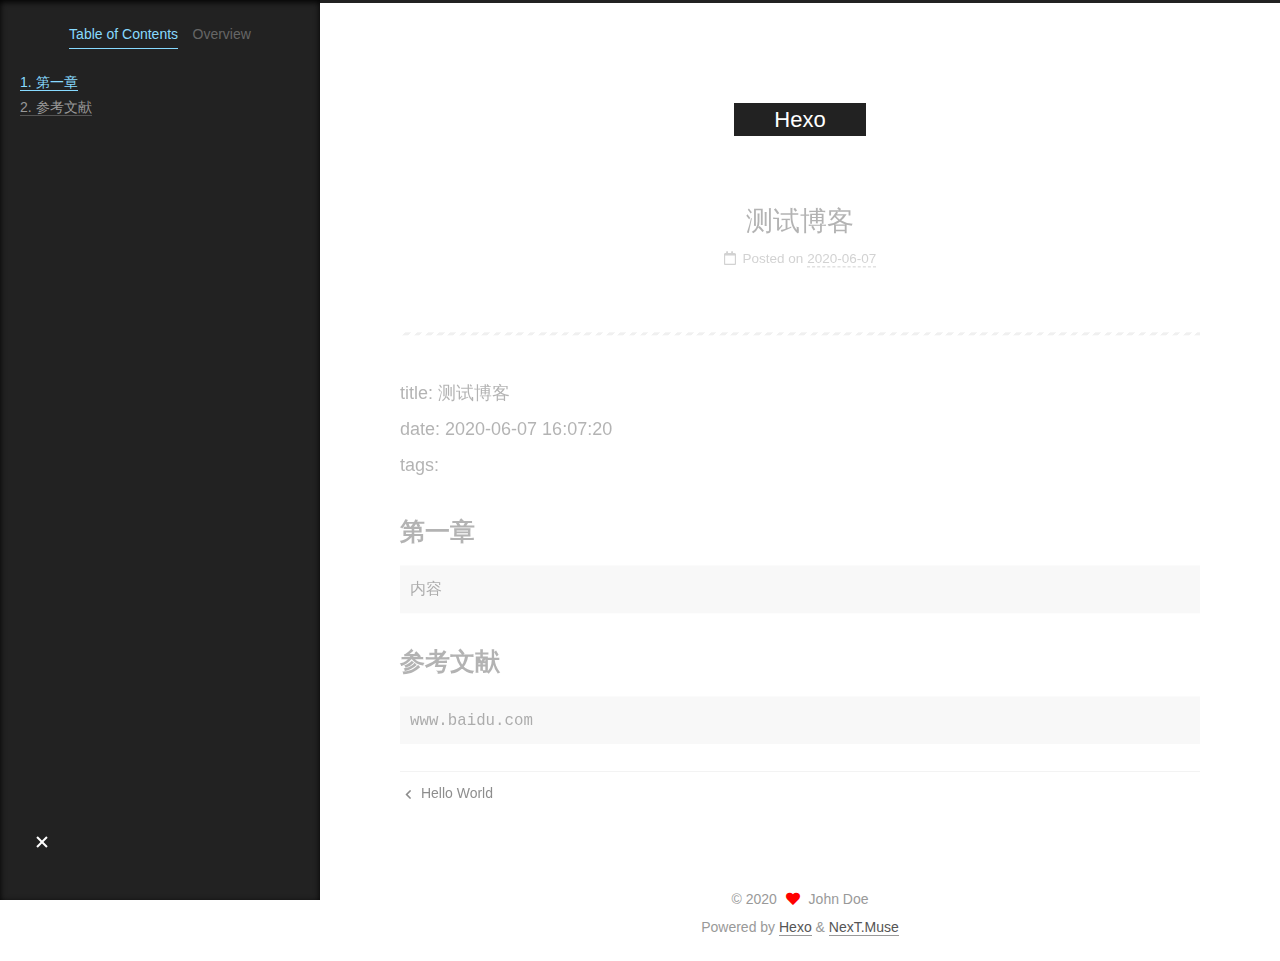
<file: 2020/06/07/测试博客/index.html>
<!DOCTYPE html>
<html lang="en">
<head>
  <meta charset="UTF-8">
<meta name="viewport" content="width=device-width, initial-scale=1, maximum-scale=2">
<meta name="theme-color" content="#222">
<meta name="generator" content="Hexo 4.2.1">
  <link rel="apple-touch-icon" sizes="180x180" href="/images/apple-touch-icon-next.png">
  <link rel="icon" type="image/png" sizes="32x32" href="/images/favicon-32x32-next.png">
  <link rel="icon" type="image/png" sizes="16x16" href="/images/favicon-16x16-next.png">
  <link rel="mask-icon" href="/images/logo.svg" color="#222">

<link rel="stylesheet" href="/css/main.css">


<link rel="stylesheet" href="/lib/font-awesome/css/all.min.css">

<script id="hexo-configurations">
    var NexT = window.NexT || {};
    var CONFIG = {"hostname":"yoursite.com","root":"/","scheme":"Muse","version":"8.0.0-rc.3","exturl":false,"sidebar":{"position":"left","display":"post","padding":18,"offset":12,"onmobile":false},"copycode":{"enable":false,"show_result":false,"style":null},"back2top":{"enable":true,"sidebar":false,"scrollpercent":false},"bookmark":{"enable":false,"color":"#222","save":"auto"},"fancybox":false,"mediumzoom":false,"lazyload":false,"pangu":false,"comments":{"style":"tabs","active":null,"storage":true,"lazyload":false,"nav":null},"algolia":{"hits":{"per_page":10},"labels":{"input_placeholder":"Search for Posts","hits_empty":"We didn't find any results for the search: ${query}","hits_stats":"${hits} results found in ${time} ms"}},"localsearch":{"enable":false,"trigger":"auto","top_n_per_article":1,"unescape":false,"preload":false},"motion":{"enable":true,"async":false,"transition":{"post_block":"fadeIn","post_header":"slideDownIn","post_body":"slideDownIn","coll_header":"slideLeftIn","sidebar":"slideUpIn"}}};
  </script>

  <meta name="description" content="title: 测试博客date: 2020-06-07 16:07:20tags: 第一章内容参考文献www.baidu.com">
<meta property="og:type" content="article">
<meta property="og:title" content="测试博客">
<meta property="og:url" content="http://yoursite.com/2020/06/07/%E6%B5%8B%E8%AF%95%E5%8D%9A%E5%AE%A2/index.html">
<meta property="og:site_name" content="Hexo">
<meta property="og:description" content="title: 测试博客date: 2020-06-07 16:07:20tags: 第一章内容参考文献www.baidu.com">
<meta property="og:locale" content="en_US">
<meta property="article:published_time" content="2020-06-07T08:13:37.001Z">
<meta property="article:modified_time" content="2020-06-07T08:13:37.001Z">
<meta property="article:author" content="John Doe">
<meta name="twitter:card" content="summary">

<link rel="canonical" href="http://yoursite.com/2020/06/07/%E6%B5%8B%E8%AF%95%E5%8D%9A%E5%AE%A2/">


<script id="page-configurations">
  // https://hexo.io/docs/variables.html
  CONFIG.page = {
    sidebar: "",
    isHome : false,
    isPost : true,
    lang   : 'en'
  };
</script>

  <title>测试博客 | Hexo</title>
  






  <noscript>
  <style>
  .use-motion .brand,
  .use-motion .menu-item,
  .sidebar-inner,
  .use-motion .post-block,
  .use-motion .pagination,
  .use-motion .comments,
  .use-motion .post-header,
  .use-motion .post-body,
  .use-motion .collection-header { opacity: initial; }

  .use-motion .site-title,
  .use-motion .site-subtitle {
    opacity: initial;
    top: initial;
  }

  .use-motion .logo-line-before i { left: initial; }
  .use-motion .logo-line-after i { right: initial; }
  </style>
</noscript>

</head>

<body itemscope itemtype="http://schema.org/WebPage">
  <div class="container use-motion">
    <div class="headband"></div>

    <header class="header" itemscope itemtype="http://schema.org/WPHeader">
      <div class="header-inner"><div class="site-brand-container">
  <div class="site-nav-toggle">
    <div class="toggle" aria-label="Toggle navigation bar">
    </div>
  </div>

  <div class="site-meta">

    <a href="/" class="brand" rel="start">
      <span class="logo-line-before"><i></i></span>
      <h1 class="site-title">Hexo</h1>
      <span class="logo-line-after"><i></i></span>
    </a>
  </div>

  <div class="site-nav-right">
    <div class="toggle popup-trigger">
    </div>
  </div>
</div>







</div>
    </header>

    
  <div class="back-to-top">
    <i class="fa fa-arrow-up"></i>
    <span>0%</span>
  </div>


    <main class="main">
      <div class="main-inner">
        <div class="content-wrap">
          

          <div class="content post posts-expand">
            

    
  
  
  <article itemscope itemtype="http://schema.org/Article" class="post-block" lang="en">
    <link itemprop="mainEntityOfPage" href="http://yoursite.com/2020/06/07/%E6%B5%8B%E8%AF%95%E5%8D%9A%E5%AE%A2/">

    <span hidden itemprop="author" itemscope itemtype="http://schema.org/Person">
      <meta itemprop="image" content="/images/avatar.gif">
      <meta itemprop="name" content="John Doe">
      <meta itemprop="description" content="">
    </span>

    <span hidden itemprop="publisher" itemscope itemtype="http://schema.org/Organization">
      <meta itemprop="name" content="Hexo">
    </span>
      <header class="post-header">
        <h1 class="post-title" itemprop="name headline">
          测试博客
        </h1>

        <div class="post-meta">
            <span class="post-meta-item">
              <span class="post-meta-item-icon">
                <i class="far fa-calendar"></i>
              </span>
              <span class="post-meta-item-text">Posted on</span>

              <time title="Created: 2020-06-07 16:13:37" itemprop="dateCreated datePublished" datetime="2020-06-07T16:13:37+08:00">2020-06-07</time>
            </span>

          

        </div>
      </header>

    
    
    
    <div class="post-body" itemprop="articleBody">

      
        <hr>
<p>title: 测试博客<br>date: 2020-06-07 16:07:20<br>tags:</p>
<h2 id="第一章"><a href="#第一章" class="headerlink" title="第一章"></a>第一章</h2><pre><code>内容</code></pre><h2 id="参考文献"><a href="#参考文献" class="headerlink" title="参考文献"></a>参考文献</h2><pre><code>www.baidu.com</code></pre>
    </div>

    
    
    

      <footer class="post-footer">

        


        
    <div class="post-nav">
      <div class="post-nav-item">
    <a href="/2020/06/07/hello-world/" rel="prev" title="Hello World">
      <i class="fa fa-chevron-left"></i> Hello World
    </a></div>
      <div class="post-nav-item"></div>
    </div>
      </footer>
    
  </article>
  
  
  



          </div>
          

<script>
  window.addEventListener('tabs:register', () => {
    let { activeClass } = CONFIG.comments;
    if (CONFIG.comments.storage) {
      activeClass = localStorage.getItem('comments_active') || activeClass;
    }
    if (activeClass) {
      let activeTab = document.querySelector(`a[href="#comment-${activeClass}"]`);
      if (activeTab) {
        activeTab.click();
      }
    }
  });
  if (CONFIG.comments.storage) {
    window.addEventListener('tabs:click', event => {
      if (!event.target.matches('.tabs-comment .tab-content .tab-pane')) return;
      let commentClass = event.target.classList[1];
      localStorage.setItem('comments_active', commentClass);
    });
  }
</script>

        </div>
          
  
  <div class="toggle sidebar-toggle">
    <span class="toggle-line toggle-line-first"></span>
    <span class="toggle-line toggle-line-middle"></span>
    <span class="toggle-line toggle-line-last"></span>
  </div>

  <aside class="sidebar">
    <div class="sidebar-inner">

      <ul class="sidebar-nav motion-element">
        <li class="sidebar-nav-toc">
          Table of Contents
        </li>
        <li class="sidebar-nav-overview">
          Overview
        </li>
      </ul>

      <!--noindex-->
      <div class="post-toc-wrap sidebar-panel">
          <div class="post-toc motion-element"><ol class="nav"><li class="nav-item nav-level-2"><a class="nav-link" href="#第一章"><span class="nav-number">1.</span> <span class="nav-text">第一章</span></a></li><li class="nav-item nav-level-2"><a class="nav-link" href="#参考文献"><span class="nav-number">2.</span> <span class="nav-text">参考文献</span></a></li></ol></div>
      </div>
      <!--/noindex-->

      <div class="site-overview-wrap sidebar-panel">
        <div class="site-author motion-element" itemprop="author" itemscope itemtype="http://schema.org/Person">
  <p class="site-author-name" itemprop="name">John Doe</p>
  <div class="site-description" itemprop="description"></div>
</div>
<div class="site-state-wrap motion-element">
  <nav class="site-state">
      <div class="site-state-item site-state-posts">
          <a href="/archives">
          <span class="site-state-item-count">2</span>
          <span class="site-state-item-name">posts</span>
        </a>
      </div>
  </nav>
</div>



      </div>

    </div>
  </aside>
  <div id="sidebar-dimmer"></div>


      </div>
    </main>

    <footer class="footer">
      <div class="footer-inner">
        

        

<div class="copyright">
  
  &copy; 
  <span itemprop="copyrightYear">2020</span>
  <span class="with-love">
    <i class="fa fa-heart"></i>
  </span>
  <span class="author" itemprop="copyrightHolder">John Doe</span>
</div>
  <div class="powered-by">Powered by <a href="https://hexo.io/" class="theme-link" rel="noopener" target="_blank">Hexo</a> & <a href="https://theme-next.js.org/muse/" class="theme-link" rel="noopener" target="_blank">NexT.Muse</a>
  </div>

        








      </div>
    </footer>
  </div>

  
  <script src="/lib/anime.min.js"></script>
  <script src="/lib/velocity/velocity.min.js"></script>
  <script src="/lib/velocity/velocity.ui.min.js"></script>

<script src="/js/utils.js"></script>

<script src="/js/motion.js"></script>


<script src="/js/schemes/muse.js"></script>


<script src="/js/next-boot.js"></script>




  















  

  

</body>
</html>
</file>
<file: css/main.css>
:root {
  --body-bg-color: #fff;
  --content-bg-color: #fff;
  --card-bg-color: #f5f5f5;
  --text-color: #555;
  --blockquote-color: #666;
  --link-color: #555;
  --link-hover-color: #222;
  --brand-color: #fff;
  --brand-hover-color: #fff;
  --table-row-odd-bg-color: #f9f9f9;
  --table-row-hover-bg-color: #f5f5f5;
  --menu-item-bg-color: #f5f5f5;
  --btn-default-bg: #222;
  --btn-default-color: #fff;
  --btn-default-border-color: #222;
  --btn-default-hover-bg: #fff;
  --btn-default-hover-color: #222;
  --btn-default-hover-border-color: #222;
  --highlight-background: #f0f0f0;
  --highlight-foreground: #444;
  --highlight-gutter-background: #dedede;
  --highlight-gutter-foreground: #555;
}
html {
  line-height: 1.15; /* 1 */
  -webkit-text-size-adjust: 100%; /* 2 */
}
body {
  margin: 0;
}
main {
  display: block;
}
h1 {
  font-size: 2em;
  margin: 0.67em 0;
}
hr {
  box-sizing: content-box; /* 1 */
  height: 0; /* 1 */
  overflow: visible; /* 2 */
}
pre {
  font-family: monospace, monospace; /* 1 */
  font-size: 1em; /* 2 */
}
a {
  background: transparent;
}
abbr[title] {
  border-bottom: none; /* 1 */
  text-decoration: underline; /* 2 */
  text-decoration: underline dotted; /* 2 */
}
b,
strong {
  font-weight: bolder;
}
code,
kbd,
samp {
  font-family: monospace, monospace; /* 1 */
  font-size: 1em; /* 2 */
}
small {
  font-size: 80%;
}
sub,
sup {
  font-size: 75%;
  line-height: 0;
  position: relative;
  vertical-align: baseline;
}
sub {
  bottom: -0.25em;
}
sup {
  top: -0.5em;
}
img {
  border-style: none;
}
button,
input,
optgroup,
select,
textarea {
  font-family: inherit; /* 1 */
  font-size: 100%; /* 1 */
  line-height: 1.15; /* 1 */
  margin: 0; /* 2 */
}
button,
input {
/* 1 */
  overflow: visible;
}
button,
select {
/* 1 */
  text-transform: none;
}
button,
[type='button'],
[type='reset'],
[type='submit'] {
  -webkit-appearance: button;
}
button::-moz-focus-inner,
[type='button']::-moz-focus-inner,
[type='reset']::-moz-focus-inner,
[type='submit']::-moz-focus-inner {
  border-style: none;
  padding: 0;
}
button:-moz-focusring,
[type='button']:-moz-focusring,
[type='reset']:-moz-focusring,
[type='submit']:-moz-focusring {
  outline: 1px dotted ButtonText;
}
fieldset {
  padding: 0.35em 0.75em 0.625em;
}
legend {
  box-sizing: border-box; /* 1 */
  color: inherit; /* 2 */
  display: table; /* 1 */
  max-width: 100%; /* 1 */
  padding: 0; /* 3 */
  white-space: normal; /* 1 */
}
progress {
  vertical-align: baseline;
}
textarea {
  overflow: auto;
}
[type='checkbox'],
[type='radio'] {
  box-sizing: border-box; /* 1 */
  padding: 0; /* 2 */
}
[type='number']::-webkit-inner-spin-button,
[type='number']::-webkit-outer-spin-button {
  height: auto;
}
[type='search'] {
  outline-offset: -2px; /* 2 */
  -webkit-appearance: textfield; /* 1 */
}
[type='search']::-webkit-search-decoration {
  -webkit-appearance: none;
}
::-webkit-file-upload-button {
  font: inherit; /* 2 */
  -webkit-appearance: button; /* 1 */
}
details {
  display: block;
}
summary {
  display: list-item;
}
template {
  display: none;
}
[hidden] {
  display: none;
}
::selection {
  background: #262a30;
  color: #eee;
}
html,
body {
  height: 100%;
}
body {
  background: var(--body-bg-color);
  color: var(--text-color);
  font-family: 'Lato', "PingFang SC", "Microsoft YaHei", sans-serif;
  font-size: 1em;
  line-height: 2;
}
@media (max-width: 991px) {
  body {
    padding-left: 0 !important;
    padding-right: 0 !important;
  }
}
h1,
h2,
h3,
h4,
h5,
h6 {
  font-family: 'Lato', "PingFang SC", "Microsoft YaHei", sans-serif;
  font-weight: bold;
  line-height: 1.5;
  margin: 20px 0 15px;
}
h1 {
  font-size: 1.5em;
}
h2 {
  font-size: 1.375em;
}
h3 {
  font-size: 1.25em;
}
h4 {
  font-size: 1.125em;
}
h5 {
  font-size: 1em;
}
h6 {
  font-size: 0.875em;
}
p {
  margin: 0 0 20px 0;
}
a,
span.exturl {
  border-bottom: 1px solid #999;
  color: var(--link-color);
  outline: 0;
  text-decoration: none;
  overflow-wrap: break-word;
  word-wrap: break-word;
  cursor: pointer;
}
a:hover,
span.exturl:hover {
  border-bottom-color: var(--link-hover-color);
  color: var(--link-hover-color);
}
iframe,
img,
video {
  display: block;
  margin-left: auto;
  margin-right: auto;
  max-width: 100%;
}
hr {
  background-image: repeating-linear-gradient(-45deg, #ddd, #ddd 4px, transparent 4px, transparent 8px);
  border: 0;
  height: 3px;
  margin: 40px 0;
}
blockquote {
  border-left: 4px solid #ddd;
  color: var(--blockquote-color);
  margin: 0;
  padding: 0 15px;
}
blockquote cite::before {
  content: '-';
  padding: 0 5px;
}
dt {
  font-weight: bold;
}
dd {
  margin: 0;
  padding: 0;
}
.table-container {
  overflow: auto;
}
table {
  border-collapse: collapse;
  border-spacing: 0;
  font-size: 0.875em;
  margin: 0 0 20px 0;
  width: 100%;
}
tbody tr:nth-of-type(odd) {
  background: var(--table-row-odd-bg-color);
}
tbody tr:hover {
  background: var(--table-row-hover-bg-color);
}
caption,
th,
td {
  font-weight: normal;
  padding: 8px;
  vertical-align: middle;
}
th,
td {
  border: 1px solid #ddd;
  border-bottom: 3px solid #ddd;
}
th {
  font-weight: 700;
  padding-bottom: 10px;
}
td {
  border-bottom-width: 1px;
}
.btn {
  background: var(--btn-default-bg);
  border: 2px solid var(--btn-default-border-color);
  border-radius: 0;
  color: var(--btn-default-color);
  display: inline-block;
  font-size: 0.875em;
  line-height: 2;
  padding: 0 20px;
  text-decoration: none;
  transition-property: background-color;
  transition-delay: 0s;
  transition-duration: 0.2s;
  transition-timing-function: ease-in-out;
}
.btn:hover {
  background: var(--btn-default-hover-bg);
  border-color: var(--btn-default-hover-border-color);
  color: var(--btn-default-hover-color);
}
.btn + .btn {
  margin: 0 0 8px 8px;
}
.btn .fa-fw {
  text-align: left;
  width: 1.285714285714286em;
}
.toggle {
  line-height: 0;
}
.toggle .toggle-line {
  background: #fff;
  display: inline-block;
  height: 2px;
  left: 0;
  position: relative;
  top: 0;
  transition: all 0.4s;
  vertical-align: top;
  width: 100%;
}
.toggle .toggle-line:not(:first-child) {
  margin-top: 3px;
}
.toggle.toggle-arrow .toggle-line-first {
  left: 50%;
  top: 2px;
  transform: rotate(45deg);
  width: 50%;
}
.toggle.toggle-arrow .toggle-line-middle {
  left: 2px;
  width: 90%;
}
.toggle.toggle-arrow .toggle-line-last {
  left: 50%;
  top: -2px;
  transform: rotate(-45deg);
  width: 50%;
}
.toggle.toggle-close .toggle-line-first {
  transform: rotate(-45deg);
  top: 5px;
}
.toggle.toggle-close .toggle-line-middle {
  opacity: 0;
}
.toggle.toggle-close .toggle-line-last {
  transform: rotate(45deg);
  top: -5px;
}
/*

Original highlight.js style (c) Ivan Sagalaev <maniac@softwaremaniacs.org>

*/

.hljs {
  display: block;
  overflow-x: auto;
  padding: 0.5em;
  background: #F0F0F0;
}


/* Base color: saturation 0; */

.hljs,
.hljs-subst {
  color: #444;
}

.hljs-comment {
  color: #888888;
}

.hljs-keyword,
.hljs-attribute,
.hljs-selector-tag,
.hljs-meta-keyword,
.hljs-doctag,
.hljs-name {
  font-weight: bold;
}


/* User color: hue: 0 */

.hljs-type,
.hljs-string,
.hljs-number,
.hljs-selector-id,
.hljs-selector-class,
.hljs-quote,
.hljs-template-tag,
.hljs-deletion {
  color: #880000;
}

.hljs-title,
.hljs-section {
  color: #880000;
  font-weight: bold;
}

.hljs-regexp,
.hljs-symbol,
.hljs-variable,
.hljs-template-variable,
.hljs-link,
.hljs-selector-attr,
.hljs-selector-pseudo {
  color: #BC6060;
}


/* Language color: hue: 90; */

.hljs-literal {
  color: #78A960;
}

.hljs-built_in,
.hljs-bullet,
.hljs-code,
.hljs-addition {
  color: #397300;
}


/* Meta color: hue: 200 */

.hljs-meta {
  color: #1f7199;
}

.hljs-meta-string {
  color: #4d99bf;
}


/* Misc effects */

.hljs-emphasis {
  font-style: italic;
}

.hljs-strong {
  font-weight: bold;
}

code,
kbd,
.highlight,
pre {
  background: var(--highlight-background);
  color: var(--highlight-foreground);
}
.highlight,
pre {
  line-height: 1.6;
  margin: 0 auto 20px;
}
pre,
code {
  font-family: consolas, Menlo, monospace, "PingFang SC", "Microsoft YaHei";
}
code {
  border-radius: 3px;
  padding: 2px 4px;
  overflow-wrap: break-word;
  word-wrap: break-word;
}
kbd {
  border: 1px solid #ccc;
  border-radius: 0.2em;
  box-shadow: 0.1em 0.1em 0.2em rgba(0,0,0,0.1);
  font-family: inherit;
  padding: 0.1em 0.3em;
  white-space: nowrap;
}
.highlight {
  position: relative;
}
.highlight pre {
  border: 0;
  margin: 0;
  padding: 10px 0;
}
.highlight table {
  border: 0;
  margin: 0;
  width: auto;
}
.highlight td {
  border: 0;
  padding: 0;
}
.highlight figcaption {
  background: var(--highlight-gutter-background);
  color: var(--highlight-foreground);
  display: flex;
  font-size: 0.875em;
  justify-content: space-between;
  line-height: 1.2;
  padding: 0.5em;
}
.highlight figcaption a {
  color: var(--highlight-foreground);
}
.highlight figcaption a:hover {
  border-bottom-color: var(--highlight-foreground);
}
.highlight figcaption a,
.highlight figcaption span {
  min-width: 0;
}
.highlight .gutter {
  -moz-user-select: none;
  -ms-user-select: none;
  -webkit-user-select: none;
  user-select: none;
}
.highlight .gutter pre {
  background: var(--highlight-gutter-background);
  color: var(--highlight-gutter-foreground);
  padding-left: 10px;
  padding-right: 10px;
  text-align: right;
}
.highlight .code pre {
  background: var(--highlight-background);
  padding-left: 10px;
  width: 100%;
}
.gist table {
  width: auto;
}
.gist table td {
  border: 0;
}
pre {
  overflow: auto;
  padding: 10px;
}
pre code {
  background: none;
  font-size: 0.875em;
  padding: 0;
  text-shadow: none;
}
.blockquote-center {
  border-left: none;
  margin: 40px 0;
  padding: 0;
  position: relative;
  text-align: center;
}
.blockquote-center .fa {
  display: block;
  opacity: 0.6;
  position: absolute;
  width: 100%;
}
.blockquote-center .fa-quote-left {
  border-top: 1px solid #ccc;
  text-align: left;
  top: -20px;
}
.blockquote-center .fa-quote-right {
  border-bottom: 1px solid #ccc;
  text-align: right;
  bottom: -20px;
}
.blockquote-center p,
.blockquote-center div {
  text-align: center;
}
.post-body .group-picture img {
  margin: 0 auto;
  padding: 0 3px;
}
.group-picture-row {
  margin-bottom: 6px;
  overflow: hidden;
}
.group-picture-column {
  float: left;
  margin-bottom: 10px;
}
.post-body .label {
  color: #555;
  padding: 0 2px;
}
.post-body .label.default {
  background: #f0f0f0;
}
.post-body .label.primary {
  background: #efe6f7;
}
.post-body .label.info {
  background: #e5f2f8;
}
.post-body .label.success {
  background: #e7f4e9;
}
.post-body .label.warning {
  background: #fcf6e1;
}
.post-body .label.danger {
  background: #fae8eb;
}
.post-body .link-grid {
  display: grid;
  grid-gap: 1.5rem 1.5rem;
  grid-template-columns: 1fr 1fr;
  padding: 1.5rem;
}
@media (max-width: 767px) {
  .post-body .link-grid {
    grid-template-columns: 1fr;
  }
}
.post-body .link-grid .link-grid-container {
  border: solid #ddd;
  box-shadow: 1rem 1rem 0.5rem #808080;
  height: 5rem;
  padding: 0.5rem;
  position: relative;
  transition: background 0.3s;
}
.post-body .link-grid .link-grid-container:hover {
  animation: shake 0.5s;
  background: rgba(230,244,250,0.5);
}
.post-body .link-grid .link-grid-container:active {
  box-shadow: 0.5rem 0.5rem 0.25rem #808080;
  transform: translate(0.2rem, 0.2rem);
}
.post-body .link-grid .link-grid-container .link-grid-image {
  background-clip: content-box;
  background-origin: content-box;
  background-size: cover;
  border: 1px solid #ddd;
  border-radius: 50%;
  box-sizing: border-box;
  height: 5rem;
  padding: 3px;
  position: absolute;
  width: 5rem;
}
.post-body .link-grid .link-grid-container p {
  margin: 0 1rem 0 6rem;
}
.post-body .link-grid .link-grid-container p:first-of-type {
  font-size: 1.2em;
}
.post-body .link-grid .link-grid-container p:last-of-type {
  font-size: 0.8em;
  line-height: 1.3rem;
  opacity: 0.7;
}
.post-body .link-grid .link-grid-container a {
  border: 0;
  height: 100%;
  left: 0;
  position: absolute;
  top: 0;
  width: 100%;
}
@-moz-keyframes shake {
  0% {
    transform: translate(1pt, 1pt) rotate(0deg);
  }
  10% {
    transform: translate(-1pt, -2pt) rotate(-1deg);
  }
  20% {
    transform: translate(-3pt, 0pt) rotate(1deg);
  }
  30% {
    transform: translate(3pt, 2pt) rotate(0deg);
  }
  40% {
    transform: translate(1pt, -1pt) rotate(1deg);
  }
  50% {
    transform: translate(-1pt, 2pt) rotate(-1deg);
  }
  60% {
    transform: translate(-3pt, 1pt) rotate(0deg);
  }
  70% {
    transform: translate(3pt, 1pt) rotate(-1deg);
  }
  80% {
    transform: translate(-1pt, -1pt) rotate(1deg);
  }
  90% {
    transform: translate(1pt, 2pt) rotate(0deg);
  }
  100% {
    transform: translate(1pt, -2pt) rotate(-1deg);
  }
}
@-webkit-keyframes shake {
  0% {
    transform: translate(1pt, 1pt) rotate(0deg);
  }
  10% {
    transform: translate(-1pt, -2pt) rotate(-1deg);
  }
  20% {
    transform: translate(-3pt, 0pt) rotate(1deg);
  }
  30% {
    transform: translate(3pt, 2pt) rotate(0deg);
  }
  40% {
    transform: translate(1pt, -1pt) rotate(1deg);
  }
  50% {
    transform: translate(-1pt, 2pt) rotate(-1deg);
  }
  60% {
    transform: translate(-3pt, 1pt) rotate(0deg);
  }
  70% {
    transform: translate(3pt, 1pt) rotate(-1deg);
  }
  80% {
    transform: translate(-1pt, -1pt) rotate(1deg);
  }
  90% {
    transform: translate(1pt, 2pt) rotate(0deg);
  }
  100% {
    transform: translate(1pt, -2pt) rotate(-1deg);
  }
}
@-o-keyframes shake {
  0% {
    transform: translate(1pt, 1pt) rotate(0deg);
  }
  10% {
    transform: translate(-1pt, -2pt) rotate(-1deg);
  }
  20% {
    transform: translate(-3pt, 0pt) rotate(1deg);
  }
  30% {
    transform: translate(3pt, 2pt) rotate(0deg);
  }
  40% {
    transform: translate(1pt, -1pt) rotate(1deg);
  }
  50% {
    transform: translate(-1pt, 2pt) rotate(-1deg);
  }
  60% {
    transform: translate(-3pt, 1pt) rotate(0deg);
  }
  70% {
    transform: translate(3pt, 1pt) rotate(-1deg);
  }
  80% {
    transform: translate(-1pt, -1pt) rotate(1deg);
  }
  90% {
    transform: translate(1pt, 2pt) rotate(0deg);
  }
  100% {
    transform: translate(1pt, -2pt) rotate(-1deg);
  }
}
@keyframes shake {
  0% {
    transform: translate(1pt, 1pt) rotate(0deg);
  }
  10% {
    transform: translate(-1pt, -2pt) rotate(-1deg);
  }
  20% {
    transform: translate(-3pt, 0pt) rotate(1deg);
  }
  30% {
    transform: translate(3pt, 2pt) rotate(0deg);
  }
  40% {
    transform: translate(1pt, -1pt) rotate(1deg);
  }
  50% {
    transform: translate(-1pt, 2pt) rotate(-1deg);
  }
  60% {
    transform: translate(-3pt, 1pt) rotate(0deg);
  }
  70% {
    transform: translate(3pt, 1pt) rotate(-1deg);
  }
  80% {
    transform: translate(-1pt, -1pt) rotate(1deg);
  }
  90% {
    transform: translate(1pt, 2pt) rotate(0deg);
  }
  100% {
    transform: translate(1pt, -2pt) rotate(-1deg);
  }
}
.post-body .tabs {
  margin-bottom: 20px;
}
.post-body .tabs,
.tabs-comment {
  display: block;
  padding-top: 10px;
  position: relative;
}
.post-body .tabs ul.nav-tabs,
.tabs-comment ul.nav-tabs {
  display: flex;
  flex-wrap: wrap;
  margin: 0;
  margin-bottom: -1px;
  padding: 0;
}
@media (max-width: 413px) {
  .post-body .tabs ul.nav-tabs,
  .tabs-comment ul.nav-tabs {
    display: block;
    margin-bottom: 5px;
  }
}
.post-body .tabs ul.nav-tabs li.tab,
.tabs-comment ul.nav-tabs li.tab {
  border-bottom: 1px solid #ddd;
  border-left: 1px solid transparent;
  border-right: 1px solid transparent;
  border-top: 3px solid transparent;
  flex-grow: 1;
  list-style-type: none;
  border-radius: 0 0 0 0;
}
@media (max-width: 413px) {
  .post-body .tabs ul.nav-tabs li.tab,
  .tabs-comment ul.nav-tabs li.tab {
    border-bottom: 1px solid transparent;
    border-left: 3px solid transparent;
    border-right: 1px solid transparent;
    border-top: 1px solid transparent;
  }
}
@media (max-width: 413px) {
  .post-body .tabs ul.nav-tabs li.tab,
  .tabs-comment ul.nav-tabs li.tab {
    border-radius: 0;
  }
}
.post-body .tabs ul.nav-tabs li.tab a,
.tabs-comment ul.nav-tabs li.tab a {
  border-bottom: initial;
  display: block;
  line-height: 1.8;
  outline: 0;
  padding: 0.25em 0.75em;
  text-align: center;
  transition-delay: 0s;
  transition-duration: 0.2s;
  transition-timing-function: ease-out;
}
.post-body .tabs ul.nav-tabs li.tab a i,
.tabs-comment ul.nav-tabs li.tab a i {
  width: 1.285714285714286em;
}
.post-body .tabs ul.nav-tabs li.tab.active,
.tabs-comment ul.nav-tabs li.tab.active {
  border-bottom: 1px solid transparent;
  border-left: 1px solid #ddd;
  border-right: 1px solid #ddd;
  border-top: 3px solid #fc6423;
}
@media (max-width: 413px) {
  .post-body .tabs ul.nav-tabs li.tab.active,
  .tabs-comment ul.nav-tabs li.tab.active {
    border-bottom: 1px solid #ddd;
    border-left: 3px solid #fc6423;
    border-right: 1px solid #ddd;
    border-top: 1px solid #ddd;
  }
}
.post-body .tabs ul.nav-tabs li.tab.active a,
.tabs-comment ul.nav-tabs li.tab.active a {
  color: var(--link-color);
  cursor: default;
}
.post-body .tabs .tab-content .tab-pane,
.tabs-comment .tab-content .tab-pane {
  border: 1px solid #ddd;
  border-top: 0;
  padding: 20px 20px 0 20px;
  border-radius: 0;
}
.post-body .tabs .tab-content .tab-pane:not(.active),
.tabs-comment .tab-content .tab-pane:not(.active) {
  display: none;
}
.post-body .tabs .tab-content .tab-pane.active,
.tabs-comment .tab-content .tab-pane.active {
  display: block;
}
.post-body .tabs .tab-content .tab-pane.active:nth-of-type(1),
.tabs-comment .tab-content .tab-pane.active:nth-of-type(1) {
  border-radius: 0 0 0 0;
}
@media (max-width: 413px) {
  .post-body .tabs .tab-content .tab-pane.active:nth-of-type(1),
  .tabs-comment .tab-content .tab-pane.active:nth-of-type(1) {
    border-radius: 0;
  }
}
.post-body .note {
  border-radius: 3px;
  margin-bottom: 20px;
  padding: 1em;
  position: relative;
  border: 1px solid #eee;
  border-left-width: 5px;
}
.post-body .note h2,
.post-body .note h3,
.post-body .note h4,
.post-body .note h5,
.post-body .note h6 {
  margin-top: 0;
  border-bottom: initial;
  margin-bottom: 0;
  padding-top: 0;
}
.post-body .note p:first-child,
.post-body .note ul:first-child,
.post-body .note ol:first-child,
.post-body .note table:first-child,
.post-body .note pre:first-child,
.post-body .note blockquote:first-child,
.post-body .note img:first-child {
  margin-top: 0;
}
.post-body .note p:last-child,
.post-body .note ul:last-child,
.post-body .note ol:last-child,
.post-body .note table:last-child,
.post-body .note pre:last-child,
.post-body .note blockquote:last-child,
.post-body .note img:last-child {
  margin-bottom: 0;
}
.post-body .note.default {
  border-left-color: #777;
}
.post-body .note.default h2,
.post-body .note.default h3,
.post-body .note.default h4,
.post-body .note.default h5,
.post-body .note.default h6 {
  color: #777;
}
.post-body .note.primary {
  border-left-color: #6f42c1;
}
.post-body .note.primary h2,
.post-body .note.primary h3,
.post-body .note.primary h4,
.post-body .note.primary h5,
.post-body .note.primary h6 {
  color: #6f42c1;
}
.post-body .note.info {
  border-left-color: #428bca;
}
.post-body .note.info h2,
.post-body .note.info h3,
.post-body .note.info h4,
.post-body .note.info h5,
.post-body .note.info h6 {
  color: #428bca;
}
.post-body .note.success {
  border-left-color: #5cb85c;
}
.post-body .note.success h2,
.post-body .note.success h3,
.post-body .note.success h4,
.post-body .note.success h5,
.post-body .note.success h6 {
  color: #5cb85c;
}
.post-body .note.warning {
  border-left-color: #f0ad4e;
}
.post-body .note.warning h2,
.post-body .note.warning h3,
.post-body .note.warning h4,
.post-body .note.warning h5,
.post-body .note.warning h6 {
  color: #f0ad4e;
}
.post-body .note.danger {
  border-left-color: #d9534f;
}
.post-body .note.danger h2,
.post-body .note.danger h3,
.post-body .note.danger h4,
.post-body .note.danger h5,
.post-body .note.danger h6 {
  color: #d9534f;
}
.pagination .prev,
.pagination .next,
.pagination .page-number,
.pagination .space {
  display: inline-block;
  margin: -1px 10px 0 10px;
  padding: 0 10px;
}
@media (max-width: 767px) {
  .pagination .prev,
  .pagination .next,
  .pagination .page-number,
  .pagination .space {
    margin: 0 5px;
  }
}
.pagination {
  border-top: 1px solid #eee;
  margin: 120px 0 0;
  text-align: center;
}
.pagination .prev,
.pagination .next,
.pagination .page-number {
  border-bottom: 0;
  border-top: 1px solid #eee;
  transition-property: border-color;
  transition-delay: 0s;
  transition-duration: 0.2s;
  transition-timing-function: ease-in-out;
}
.pagination .prev:hover,
.pagination .next:hover,
.pagination .page-number:hover {
  border-top-color: var(--link-hover-color);
}
@media (max-width: 767px) {
  .pagination {
    border-top: 0;
    margin-bottom: 10px;
  }
  .pagination .prev,
  .pagination .next,
  .pagination .page-number {
    border-bottom: 1px solid #eee;
    border-top: 0;
  }
  .pagination .prev:hover,
  .pagination .next:hover,
  .pagination .page-number:hover {
    border-bottom-color: var(--link-hover-color);
  }
}
.pagination .space {
  margin: 0;
  padding: 0;
}
.pagination .page-number.current {
  background: #ccc;
  border-color: #ccc;
  color: var(--content-bg-color);
}
.comments {
  margin-top: 60px;
  overflow: hidden;
}
.comment-button-group {
  display: flex;
  flex-wrap: wrap-reverse;
  justify-content: center;
  margin: 1em 0;
}
.comment-button-group .comment-button {
  margin: 0.1em 0.2em;
}
.comment-button-group .comment-button.active {
  background: var(--btn-default-hover-bg);
  border-color: var(--btn-default-hover-border-color);
  color: var(--btn-default-hover-color);
}
.comment-position {
  display: none;
}
.comment-position.active {
  display: block;
}
.tabs-comment {
  background: var(--content-bg-color);
  margin-top: 4em;
  padding-top: 0;
}
.tabs-comment .comments {
  border: 0;
  box-shadow: none;
  margin-top: 0;
  padding-top: 0;
}
.container {
  min-height: 100%;
  position: relative;
}
.main-inner {
  margin: 0 auto;
  width: 700px;
}
@media (min-width: 1200px) {
  .main-inner {
    width: 800px;
  }
}
@media (min-width: 1600px) {
  .main-inner {
    width: 900px;
  }
}
@media (max-width: 767px) {
  .content-wrap {
    padding: 0 20px;
  }
}
.header {
  background: transparent;
}
.header-inner {
  margin: 0 auto;
  width: 700px;
}
@media (min-width: 1200px) {
  .header-inner {
    width: 800px;
  }
}
@media (min-width: 1600px) {
  .header-inner {
    width: 900px;
  }
}
.site-brand-container {
  display: flex;
  flex-shrink: 0;
  padding: 0 10px;
}
.headband {
  background: #222;
  height: 3px;
}
.site-meta {
  flex-grow: 1;
  text-align: center;
}
@media (max-width: 767px) {
  .site-meta {
    text-align: center;
  }
}
.custom-logo-image {
  margin-top: 20px;
}
@media (max-width: 991px) {
  .custom-logo-image {
    display: none;
  }
}
.brand {
  border-bottom: none;
  color: var(--brand-color);
  display: inline-block;
  line-height: 1.375em;
  padding: 0 40px;
  position: relative;
}
.brand:hover {
  color: var(--brand-hover-color);
}
.site-title {
  font-family: 'Lato', "PingFang SC", "Microsoft YaHei", sans-serif;
  font-size: 1.375em;
  font-weight: normal;
  margin: 0;
}
.site-subtitle {
  color: #999;
  font-size: 0.8125em;
  margin: 10px 0;
}
.use-motion .brand {
  opacity: 0;
}
.use-motion .site-title,
.use-motion .site-subtitle,
.use-motion .custom-logo-image {
  opacity: 0;
  position: relative;
  top: -10px;
}
.site-nav-toggle,
.site-nav-right {
  display: none;
}
@media (max-width: 767px) {
  .site-nav-toggle,
  .site-nav-right {
    display: flex;
    flex-direction: column;
    justify-content: center;
  }
}
.site-nav-toggle .toggle,
.site-nav-right .toggle {
  color: var(--text-color);
  padding: 10px;
  width: 22px;
}
.site-nav-toggle .toggle .toggle-line,
.site-nav-right .toggle .toggle-line {
  background: var(--text-color);
  border-radius: 1px;
}
.site-nav {
  display: block;
}
@media (max-width: 767px) {
  .site-nav {
    clear: both;
    display: none;
  }
}
.site-nav.site-nav-on {
  display: block;
}
.menu {
  margin-top: 20px;
  padding-left: 0;
  text-align: center;
}
.menu-item {
  display: inline-block;
  list-style: none;
  margin: 0 10px;
}
@media (max-width: 767px) {
  .menu-item {
    display: block;
    margin-top: 10px;
  }
  .menu-item.menu-item-search {
    display: none;
  }
}
.menu-item a,
.menu-item span.exturl {
  border-bottom: 0;
  display: block;
  font-size: 0.8125em;
  transition-property: border-color;
  transition-delay: 0s;
  transition-duration: 0.2s;
  transition-timing-function: ease-in-out;
}
@media (hover: none) {
  .menu-item a:hover,
  .menu-item span.exturl:hover {
    border-bottom-color: transparent !important;
  }
}
.menu-item .fa,
.menu-item .fab,
.menu-item .far,
.menu-item .fas {
  margin-right: 8px;
}
.menu-item .badge {
  display: inline-block;
  font-weight: bold;
  line-height: 1;
  margin-left: 0.35em;
  margin-top: 0.35em;
  text-align: center;
  white-space: nowrap;
}
@media (max-width: 767px) {
  .menu-item .badge {
    float: right;
    margin-left: 0;
  }
}
.menu-item-active a,
.menu .menu-item a:hover,
.menu .menu-item span.exturl:hover {
  background: var(--menu-item-bg-color);
}
.use-motion .menu-item {
  opacity: 0;
}
.sidebar {
  background: #222;
  bottom: 0;
  box-shadow: inset 0 2px 6px #000;
  position: fixed;
  top: 0;
}
@media (max-width: 991px) {
  .sidebar {
    display: none;
  }
}
.sidebar-inner {
  color: #999;
  padding: 18px 10px;
  text-align: center;
}
.cc-license {
  margin-top: 10px;
}
.cc-license .cc-opacity {
  border-bottom: none;
  opacity: 0.7;
}
.cc-license .cc-opacity:hover {
  opacity: 0.9;
}
.cc-license img {
  display: inline-block;
}
.site-author-image {
  border: 2px solid #333;
  display: block;
  margin: 0 auto;
  max-width: 96px;
  padding: 2px;
}
.site-author-name {
  color: #f5f5f5;
  font-weight: normal;
  margin: 5px 0 0;
}
.site-description {
  color: #999;
  font-size: 1em;
  margin-top: 5px;
}
.links-of-author {
  margin-top: 15px;
}
.links-of-author a,
.links-of-author span.exturl {
  border-bottom-color: #555;
  display: inline-block;
  font-size: 0.8125em;
  margin-bottom: 10px;
  margin-right: 10px;
  vertical-align: middle;
}
.links-of-author a::before,
.links-of-author span.exturl::before {
  background: #e862ff;
  border-radius: 50%;
  content: ' ';
  display: inline-block;
  height: 4px;
  margin-right: 3px;
  vertical-align: middle;
  width: 4px;
}
.sidebar-button {
  margin-top: 15px;
}
.sidebar-button a {
  border: 1px solid #fc6423;
  border-radius: 4px;
  color: #fc6423;
  display: inline-block;
  padding: 0 15px;
}
.sidebar-button a .fa,
.sidebar-button a .fab,
.sidebar-button a .far,
.sidebar-button a .fas {
  margin-right: 5px;
}
.sidebar-button a:hover {
  background: #fc6423;
  border: 1px solid #fc6423;
  color: #fff;
}
.sidebar-button a:hover .fa,
.sidebar-button a:hover .fab,
.sidebar-button a:hover .far,
.sidebar-button a:hover .fas {
  color: #fff;
}
.links-of-blogroll {
  font-size: 0.8125em;
  margin-top: 10px;
}
.links-of-blogroll-title {
  font-size: 0.875em;
  font-weight: 600;
  margin-top: 0;
}
.links-of-blogroll-list {
  list-style: none;
  margin: 0;
  padding: 0;
}
#sidebar-dimmer {
  display: none;
}
@media (max-width: 767px) {
  #sidebar-dimmer {
    background: #000;
    display: block;
    height: 100%;
    left: 100%;
    opacity: 0;
    position: fixed;
    top: 0;
    width: 100%;
    z-index: 1100;
  }
  .sidebar-active + #sidebar-dimmer {
    opacity: 0.7;
    transform: translateX(-100%);
    transition: opacity 0.5s;
  }
}
.sidebar-nav {
  margin: 0;
  padding-bottom: 20px;
  padding-left: 0;
}
.sidebar-nav li {
  border-bottom: 1px solid transparent;
  color: #666;
  cursor: pointer;
  display: inline-block;
  font-size: 0.875em;
}
.sidebar-nav li.sidebar-nav-overview {
  margin-left: 10px;
}
.sidebar-nav li:hover {
  color: #f5f5f5;
}
.sidebar-nav .sidebar-nav-active {
  border-bottom-color: #87daff;
  color: #87daff;
}
.sidebar-nav .sidebar-nav-active:hover {
  color: #87daff;
}
.sidebar-panel {
  display: none;
  overflow-x: hidden;
  overflow-y: auto;
}
.sidebar-panel-active {
  display: block;
}
.sidebar-toggle {
  background: #222;
  bottom: 45px;
  cursor: pointer;
  height: 14px;
  left: 30px;
  padding: 5px;
  position: fixed;
  width: 14px;
  z-index: 1300;
}
@media (max-width: 991px) {
  .sidebar-toggle {
    left: 20px;
    opacity: 0.8;
    display: none;
  }
}
.sidebar-toggle:hover .toggle-line {
  background: #87daff;
}
.post-toc {
  font-size: 0.875em;
}
.post-toc ol {
  list-style: none;
  margin: 0;
  padding: 0 2px 5px 10px;
  text-align: left;
}
.post-toc ol > ol {
  padding-left: 0;
}
.post-toc ol a {
  transition-property: all;
  transition-delay: 0s;
  transition-duration: 0.2s;
  transition-timing-function: ease-in-out;
}
.post-toc .nav-item {
  line-height: 1.8;
  overflow: hidden;
  text-overflow: ellipsis;
  white-space: nowrap;
}
.post-toc .nav .nav-child {
  display: none;
}
.post-toc .nav .active > .nav-child {
  display: block;
}
.post-toc .nav .active-current > .nav-child {
  display: block;
}
.post-toc .nav .active-current > .nav-child > .nav-item {
  display: block;
}
.post-toc .nav .active > a {
  border-bottom-color: #87daff;
  color: #87daff;
}
.post-toc .nav .active-current > a {
  color: #87daff;
}
.post-toc .nav .active-current > a:hover {
  color: #87daff;
}
.site-state {
  display: flex;
  justify-content: center;
  line-height: 1.4;
  margin-top: 10px;
  overflow: hidden;
  white-space: nowrap;
}
.site-state-item:not(:first-child) {
  border-left: 1px solid #333;
}
.site-state-item a {
  border-bottom: none;
  display: block;
  padding: 0 15px;
}
.site-state-item-count {
  display: block;
  font-size: 1.25em;
  font-weight: 600;
}
.site-state-item-name {
  color: inherit;
  font-size: 0.875em;
}
.footer {
  color: #999;
  font-size: 0.875em;
  padding: 20px 0;
}
.footer.footer-fixed {
  bottom: 0;
  left: 0;
  position: absolute;
  right: 0;
}
.footer-inner {
  box-sizing: border-box;
  margin: 0 auto;
  text-align: center;
  width: 700px;
}
@media (min-width: 1200px) {
  .footer-inner {
    width: 800px;
  }
}
@media (min-width: 1600px) {
  .footer-inner {
    width: 900px;
  }
}
.languages {
  display: inline-block;
  font-size: 1.125em;
  position: relative;
}
.languages .lang-select-label span {
  margin: 0 0.5em;
}
.languages .lang-select {
  height: 100%;
  left: 0;
  opacity: 0;
  position: absolute;
  top: 0;
  width: 100%;
}
.with-love {
  color: #ff0000;
  display: inline-block;
  margin: 0 5px;
}
.powered-by,
.theme-info {
  display: inline-block;
}
@-moz-keyframes iconAnimate {
  0%, 100% {
    transform: scale(1);
  }
  10%, 30% {
    transform: scale(0.9);
  }
  20%, 40%, 60%, 80% {
    transform: scale(1.1);
  }
  50%, 70% {
    transform: scale(1.1);
  }
}
@-webkit-keyframes iconAnimate {
  0%, 100% {
    transform: scale(1);
  }
  10%, 30% {
    transform: scale(0.9);
  }
  20%, 40%, 60%, 80% {
    transform: scale(1.1);
  }
  50%, 70% {
    transform: scale(1.1);
  }
}
@-o-keyframes iconAnimate {
  0%, 100% {
    transform: scale(1);
  }
  10%, 30% {
    transform: scale(0.9);
  }
  20%, 40%, 60%, 80% {
    transform: scale(1.1);
  }
  50%, 70% {
    transform: scale(1.1);
  }
}
@keyframes iconAnimate {
  0%, 100% {
    transform: scale(1);
  }
  10%, 30% {
    transform: scale(0.9);
  }
  20%, 40%, 60%, 80% {
    transform: scale(1.1);
  }
  50%, 70% {
    transform: scale(1.1);
  }
}
.back-to-top {
  font-size: 12px;
  transition-delay: 0s;
  transition-duration: 0.2s;
  transition-timing-function: ease-in-out;
}
.back-to-top {
  background: #222;
  bottom: -100px;
  box-sizing: border-box;
  color: #fff;
  cursor: pointer;
  left: 30px;
  opacity: 1;
  padding: 0 6px;
  position: fixed;
  transition-property: bottom;
  z-index: 1300;
  width: 24px;
}
.back-to-top span {
  display: none;
}
.back-to-top:hover {
  color: #87daff;
}
.back-to-top.back-to-top-on {
  bottom: 19px;
}
@media (max-width: 991px) {
  .back-to-top {
    left: 20px;
    opacity: 0.8;
  }
}
.post-body {
  font-family: 'Lato', "PingFang SC", "Microsoft YaHei", sans-serif;
  overflow-wrap: break-word;
  word-wrap: break-word;
}
@media (min-width: 1200px) {
  .post-body {
    font-size: 1.125em;
  }
}
.post-body .exturl .fa {
  font-size: 0.875em;
  margin-left: 4px;
}
.post-body .image-caption,
.post-body .figure .caption {
  color: #999;
  font-size: 0.875em;
  font-weight: bold;
  line-height: 1;
  margin: -20px auto 15px;
  text-align: center;
}
.post-sticky-flag {
  display: inline-block;
  transform: rotate(30deg);
}
.post-button {
  margin-top: 40px;
  text-align: center;
}
.use-motion .post-block,
.use-motion .pagination,
.use-motion .comments {
  opacity: 0;
}
.use-motion .post-header {
  opacity: 0;
}
.use-motion .post-body {
  opacity: 0;
}
.use-motion .collection-header {
  opacity: 0;
}
.posts-collapse {
  margin-left: 35px;
  position: relative;
}
@media (max-width: 767px) {
  .posts-collapse {
    margin-left: 0px;
    margin-right: 0px;
  }
}
.posts-collapse .collection-title {
  font-size: 1.125em;
  position: relative;
}
.posts-collapse .collection-title::before {
  background: #999;
  border: 1px solid #fff;
  border-radius: 50%;
  content: ' ';
  height: 10px;
  left: 0;
  margin-left: -6px;
  margin-top: -4px;
  position: absolute;
  top: 50%;
  width: 10px;
}
.posts-collapse .collection-year {
  font-size: 1.5em;
  font-weight: bold;
  margin: 60px 0;
  position: relative;
}
.posts-collapse .collection-year::before {
  background: #bbb;
  border-radius: 50%;
  content: ' ';
  height: 8px;
  left: 0;
  margin-left: -4px;
  margin-top: -4px;
  position: absolute;
  top: 50%;
  width: 8px;
}
.posts-collapse .collection-header {
  display: block;
  margin: 0 0 0 20px;
}
.posts-collapse .collection-header small {
  color: #bbb;
  margin-left: 5px;
}
.posts-collapse .post-header {
  border-bottom: 1px dashed #ccc;
  margin: 30px 0;
  padding-left: 15px;
  position: relative;
  transition-property: border;
  transition-delay: 0s;
  transition-duration: 0.2s;
  transition-timing-function: ease-in-out;
}
.posts-collapse .post-header::before {
  background: #bbb;
  border: 1px solid #fff;
  border-radius: 50%;
  content: ' ';
  height: 6px;
  left: 0;
  margin-left: -4px;
  position: absolute;
  top: 0.75em;
  transition-property: background;
  width: 6px;
  transition-delay: 0s;
  transition-duration: 0.2s;
  transition-timing-function: ease-in-out;
}
.posts-collapse .post-header:hover {
  border-bottom-color: #666;
}
.posts-collapse .post-header:hover::before {
  background: #222;
}
.posts-collapse .post-meta {
  display: inline;
  font-size: 0.75em;
  margin-right: 10px;
}
.posts-collapse .post-title {
  display: inline;
}
.posts-collapse .post-title a,
.posts-collapse .post-title span.exturl {
  border-bottom: none;
  color: var(--link-color);
}
.posts-collapse .post-title .fa-external-link-alt {
  font-size: 0.875em;
  margin-left: 5px;
}
.posts-collapse::before {
  background: #f5f5f5;
  content: ' ';
  height: 100%;
  left: 0;
  margin-left: -2px;
  position: absolute;
  top: 1.25em;
  width: 4px;
}
.post-eof {
  background: #ccc;
  height: 1px;
  margin: 80px auto 60px;
  width: 8%;
}
.post-block:last-of-type .post-eof {
  display: none;
}
.content {
  padding-top: 40px;
}
@media (min-width: 992px) {
  .post-body {
    text-align: justify;
  }
}
@media (max-width: 991px) {
  .post-body {
    text-align: justify;
  }
}
.post-body h1,
.post-body h2,
.post-body h3,
.post-body h4,
.post-body h5,
.post-body h6 {
  padding-top: 10px;
}
.post-body h1 .header-anchor,
.post-body h2 .header-anchor,
.post-body h3 .header-anchor,
.post-body h4 .header-anchor,
.post-body h5 .header-anchor,
.post-body h6 .header-anchor {
  border-bottom-style: none;
  color: #ccc;
  float: right;
  margin-left: 10px;
  visibility: hidden;
}
.post-body h1 .header-anchor:hover,
.post-body h2 .header-anchor:hover,
.post-body h3 .header-anchor:hover,
.post-body h4 .header-anchor:hover,
.post-body h5 .header-anchor:hover,
.post-body h6 .header-anchor:hover {
  color: inherit;
}
.post-body h1:hover .header-anchor,
.post-body h2:hover .header-anchor,
.post-body h3:hover .header-anchor,
.post-body h4:hover .header-anchor,
.post-body h5:hover .header-anchor,
.post-body h6:hover .header-anchor {
  visibility: visible;
}
.post-body iframe,
.post-body img,
.post-body video {
  margin-bottom: 20px;
}
.post-body .video-container {
  height: 0;
  margin-bottom: 20px;
  overflow: hidden;
  padding-top: 75%;
  position: relative;
  width: 100%;
}
.post-body .video-container iframe,
.post-body .video-container object,
.post-body .video-container embed {
  height: 100%;
  left: 0;
  margin: 0;
  position: absolute;
  top: 0;
  width: 100%;
}
.post-gallery {
  align-items: center;
  display: grid;
  grid-gap: 10px;
  grid-template-columns: 1fr 1fr 1fr;
  margin-bottom: 20px;
}
@media (max-width: 767px) {
  .post-gallery {
    grid-template-columns: 1fr 1fr;
  }
}
.post-gallery a {
  border: 0;
}
.post-gallery img {
  margin: 0;
}
.posts-expand .post-header {
  font-size: 1.125em;
}
.posts-expand .post-title {
  font-size: 1.5em;
  font-weight: normal;
  margin: initial;
  text-align: center;
  overflow-wrap: break-word;
  word-wrap: break-word;
}
.posts-expand .post-title-link {
  border-bottom: none;
  color: var(--link-color);
  display: inline-block;
  position: relative;
  vertical-align: top;
}
.posts-expand .post-title-link::before {
  background: var(--link-color);
  bottom: 0;
  content: '';
  height: 2px;
  left: 0;
  position: absolute;
  transform: scaleX(0);
  visibility: hidden;
  width: 100%;
  transition-delay: 0s;
  transition-duration: 0.2s;
  transition-timing-function: ease-in-out;
}
.posts-expand .post-title-link:hover::before {
  transform: scaleX(1);
  visibility: visible;
}
.posts-expand .post-title-link .fa-external-link-alt {
  font-size: 0.875em;
  margin-left: 5px;
}
.posts-expand .post-meta {
  color: #999;
  font-family: 'Lato', "PingFang SC", "Microsoft YaHei", sans-serif;
  font-size: 0.75em;
  margin: 3px 0 60px 0;
  text-align: center;
}
.posts-expand .post-meta .post-description {
  font-size: 0.875em;
  margin-top: 2px;
}
.posts-expand .post-meta time {
  border-bottom: 1px dashed #999;
  cursor: pointer;
}
.post-meta .post-meta-item + .post-meta-item::before {
  content: '|';
  margin: 0 0.5em;
}
.post-meta-divider {
  margin: 0 0.5em;
}
.post-meta-item-icon {
  margin-right: 3px;
}
@media (max-width: 991px) {
  .post-meta-item-icon {
    display: inline-block;
  }
}
@media (max-width: 991px) {
  .post-meta-item-text {
    display: none;
  }
}
.post-nav {
  border-top: 1px solid #eee;
  display: flex;
  justify-content: space-between;
  margin-top: 15px;
  padding: 10px 5px 0;
}
.post-nav-item {
  flex: 1;
}
.post-nav-item a {
  border-bottom: none;
  display: block;
  font-size: 0.875em;
  line-height: 1.6;
  position: relative;
}
.post-nav-item a:active {
  top: 2px;
}
.post-nav-item .fa {
  font-size: 0.75em;
}
.post-nav-item:first-child {
  margin-right: 15px;
}
.post-nav-item:first-child .fa {
  margin-right: 5px;
}
.post-nav-item:last-child {
  margin-left: 15px;
  text-align: right;
}
.post-nav-item:last-child .fa {
  margin-left: 5px;
}
.rtl.post-body p,
.rtl.post-body a,
.rtl.post-body h1,
.rtl.post-body h2,
.rtl.post-body h3,
.rtl.post-body h4,
.rtl.post-body h5,
.rtl.post-body h6,
.rtl.post-body li,
.rtl.post-body ul,
.rtl.post-body ol {
  direction: rtl;
  font-family: UKIJ Ekran;
}
.rtl.post-title {
  font-family: UKIJ Ekran;
}
.post-tags {
  margin-top: 40px;
  text-align: center;
}
.post-tags a {
  display: inline-block;
  font-size: 0.8125em;
}
.post-tags a:not(:last-child) {
  margin-right: 10px;
}
.post-widgets {
  border-top: 1px solid #eee;
  margin-top: 15px;
  text-align: center;
}
.wp_rating {
  height: 20px;
  line-height: 20px;
  margin-top: 10px;
  padding-top: 6px;
  text-align: center;
}
.social-like {
  display: flex;
  font-size: 0.875em;
  justify-content: center;
  text-align: center;
}
.reward-container {
  margin: 20px auto;
  padding: 10px 0;
  text-align: center;
  width: 90%;
}
.reward-container button {
  background: transparent;
  border: 2px solid #87daff;
  border-radius: 2px;
  color: #87daff;
  cursor: pointer;
  line-height: 2;
  outline: 0;
  padding: 0 15px;
  vertical-align: text-top;
  transition-delay: 0s;
  transition-duration: 0.2s;
  transition-timing-function: ease-in-out;
}
.reward-container button:hover {
  background: #87daff;
  border: 2px solid transparent;
  color: #fff;
}
#qr {
  padding-top: 20px;
}
#qr img {
  display: inline-block;
  margin: 0.8em 2em 0 2em;
  max-width: 100%;
  width: 180px;
}
.category-all-page .category-all-title {
  text-align: center;
}
.category-all-page .category-all {
  margin-top: 20px;
}
.category-all-page .category-list {
  list-style: none;
  margin: 0;
  padding: 0;
}
.category-all-page .category-list-item {
  margin: 5px 10px;
}
.category-all-page .category-list-count {
  color: #bbb;
}
.category-all-page .category-list-count::before {
  content: ' (';
}
.category-all-page .category-list-count::after {
  content: ') ';
}
.category-all-page .category-list-child {
  padding-left: 10px;
}
.event-list {
  padding: 0;
}
.event-list hr {
  background: #222;
  margin: 20px 0 45px 0;
}
.event-list hr::after {
  background: #222;
  color: #fff;
  content: 'NOW';
  display: inline-block;
  font-weight: bold;
  padding: 0 5px;
  text-align: right;
}
.event-list .event {
  background: #222;
  margin: 20px 0;
  min-height: 40px;
  padding: 15px 0 15px 10px;
}
.event-list .event .event-summary {
  color: #fff;
  margin: 0;
  padding-bottom: 3px;
}
.event-list .event .event-summary::before {
  animation: dot-flash 1s alternate infinite ease-in-out;
  color: #fff;
  content: '\f111';
  display: inline-block;
  font-size: 10px;
  margin-right: 25px;
  vertical-align: middle;
  font-family: 'Font Awesome 5 Free';
  font-weight: 900;
}
.event-list .event .event-relative-time {
  color: #bbb;
  display: inline-block;
  font-size: 12px;
  font-weight: normal;
  padding-left: 12px;
}
.event-list .event .event-details {
  color: #fff;
  display: block;
  line-height: 18px;
  margin-left: 56px;
  padding-bottom: 6px;
  padding-top: 3px;
  text-indent: -24px;
}
.event-list .event .event-details::before {
  color: #fff;
  display: inline-block;
  margin-right: 9px;
  text-align: center;
  text-indent: 0;
  width: 14px;
  font-family: 'Font Awesome 5 Free';
  font-weight: 900;
}
.event-list .event .event-details.event-location::before {
  content: '\f041';
}
.event-list .event .event-details.event-duration::before {
  content: '\f017';
}
.event-list .event-past {
  background: #f5f5f5;
}
.event-list .event-past .event-summary,
.event-list .event-past .event-details {
  color: #bbb;
  opacity: 0.9;
}
.event-list .event-past .event-summary::before,
.event-list .event-past .event-details::before {
  animation: none;
  color: #bbb;
}
@-moz-keyframes dot-flash {
  from {
    opacity: 1;
    transform: scale(1);
  }
  to {
    opacity: 0;
    transform: scale(0.8);
  }
}
@-webkit-keyframes dot-flash {
  from {
    opacity: 1;
    transform: scale(1);
  }
  to {
    opacity: 0;
    transform: scale(0.8);
  }
}
@-o-keyframes dot-flash {
  from {
    opacity: 1;
    transform: scale(1);
  }
  to {
    opacity: 0;
    transform: scale(0.8);
  }
}
@keyframes dot-flash {
  from {
    opacity: 1;
    transform: scale(1);
  }
  to {
    opacity: 0;
    transform: scale(0.8);
  }
}
ul.breadcrumb {
  font-size: 0.75em;
  list-style: none;
  margin: 1em 0;
  padding: 0 2em;
}
ul.breadcrumb li {
  display: inline;
}
ul.breadcrumb li + li::before {
  content: '/\00a0';
  font-weight: normal;
  padding: 0.5em;
}
ul.breadcrumb li + li:last-child {
  font-weight: bold;
}
.tag-cloud {
  text-align: center;
}
.tag-cloud a {
  display: inline-block;
  margin: 10px;
}
.tag-cloud-0 {
  border-bottom-color: #aaa;
  color: #aaa;
}
.tag-cloud-1 {
  border-bottom-color: #9a9a9a;
  color: #9a9a9a;
}
.tag-cloud-2 {
  border-bottom-color: #8b8b8b;
  color: #8b8b8b;
}
.tag-cloud-3 {
  border-bottom-color: #7c7c7c;
  color: #7c7c7c;
}
.tag-cloud-4 {
  border-bottom-color: #6c6c6c;
  color: #6c6c6c;
}
.tag-cloud-5 {
  border-bottom-color: #5d5d5d;
  color: #5d5d5d;
}
.tag-cloud-6 {
  border-bottom-color: #4e4e4e;
  color: #4e4e4e;
}
.tag-cloud-7 {
  border-bottom-color: #3e3e3e;
  color: #3e3e3e;
}
.tag-cloud-8 {
  border-bottom-color: #2f2f2f;
  color: #2f2f2f;
}
.tag-cloud-9 {
  border-bottom-color: #202020;
  color: #202020;
}
.tag-cloud-10 {
  border-bottom-color: #111;
  color: #111;
}
@media (max-width: 767px) {
  .header-inner,
  .main-inner,
  .footer-inner {
    width: auto;
  }
}
.header-inner {
  padding-top: 100px;
}
@media (max-width: 767px) {
  .header-inner {
    padding-top: 50px;
  }
}
.main-inner {
  padding-bottom: 60px;
}
.content {
  padding-top: 70px;
}
@media (max-width: 767px) {
  .content {
    padding-top: 35px;
  }
}
embed {
  display: block;
  margin: 0 auto 25px auto;
}
.custom-logo-image {
  background: #fff;
  margin: 0 auto 10px;
  max-width: 150px;
  padding: 5px;
}
.brand {
  background: var(--btn-default-bg);
}
@media (max-width: 767px) {
  .site-nav {
    border-bottom: 1px solid #ddd;
    border-top: 1px solid #ddd;
    left: 0;
    margin: 0;
    padding: 0;
    width: 100%;
  }
}
@media (max-width: 767px) {
  .menu {
    text-align: left;
  }
}
.menu-item-active a,
.menu .menu-item a:hover,
.menu .menu-item span.exturl:hover {
  background: transparent;
  border-bottom: 1px solid var(--link-hover-color) !important;
}
@media (max-width: 767px) {
  .menu-item-active a,
  .menu .menu-item a:hover,
  .menu .menu-item span.exturl:hover {
    border-bottom: 1px dotted #ddd !important;
  }
}
@media (max-width: 767px) {
  .menu .menu-item {
    margin: 0 10px;
  }
}
.menu .menu-item a,
.menu .menu-item span.exturl {
  border-bottom: 1px solid transparent;
}
@media (max-width: 767px) {
  .menu .menu-item a,
  .menu .menu-item span.exturl {
    padding: 5px 10px;
  }
}
@media (min-width: 768px) {
  .menu .menu-item .fa,
  .menu .menu-item .fab,
  .menu .menu-item .far,
  .menu .menu-item .fas {
    display: block;
    line-height: 2;
    margin-right: 0;
    width: 100%;
  }
}
.menu .menu-item .badge {
  background: #eee;
  color: #555;
  padding: 1px 4px;
}
.sub-menu {
  margin: 10px 0;
}
.sub-menu .menu-item {
  display: inline-block;
}
.sidebar {
  left: -320px;
}
.sidebar.sidebar-active {
  left: 0;
}
.sidebar {
  width: 320px;
  z-index: 1200;
  transition-delay: 0s;
  transition-duration: 0.2s;
  transition-timing-function: ease-out;
}
.sidebar a,
.sidebar span.exturl {
  border-bottom-color: #555;
  color: #999;
}
.sidebar a:hover,
.sidebar span.exturl:hover {
  border-bottom-color: #eee;
  color: #eee;
}
.links-of-blogroll-item {
  padding: 2px 10px;
}
.links-of-blogroll-item a,
.links-of-blogroll-item span.exturl {
  box-sizing: border-box;
  display: inline-block;
  max-width: 280px;
  overflow: hidden;
  text-overflow: ellipsis;
  white-space: nowrap;
}
</file>
